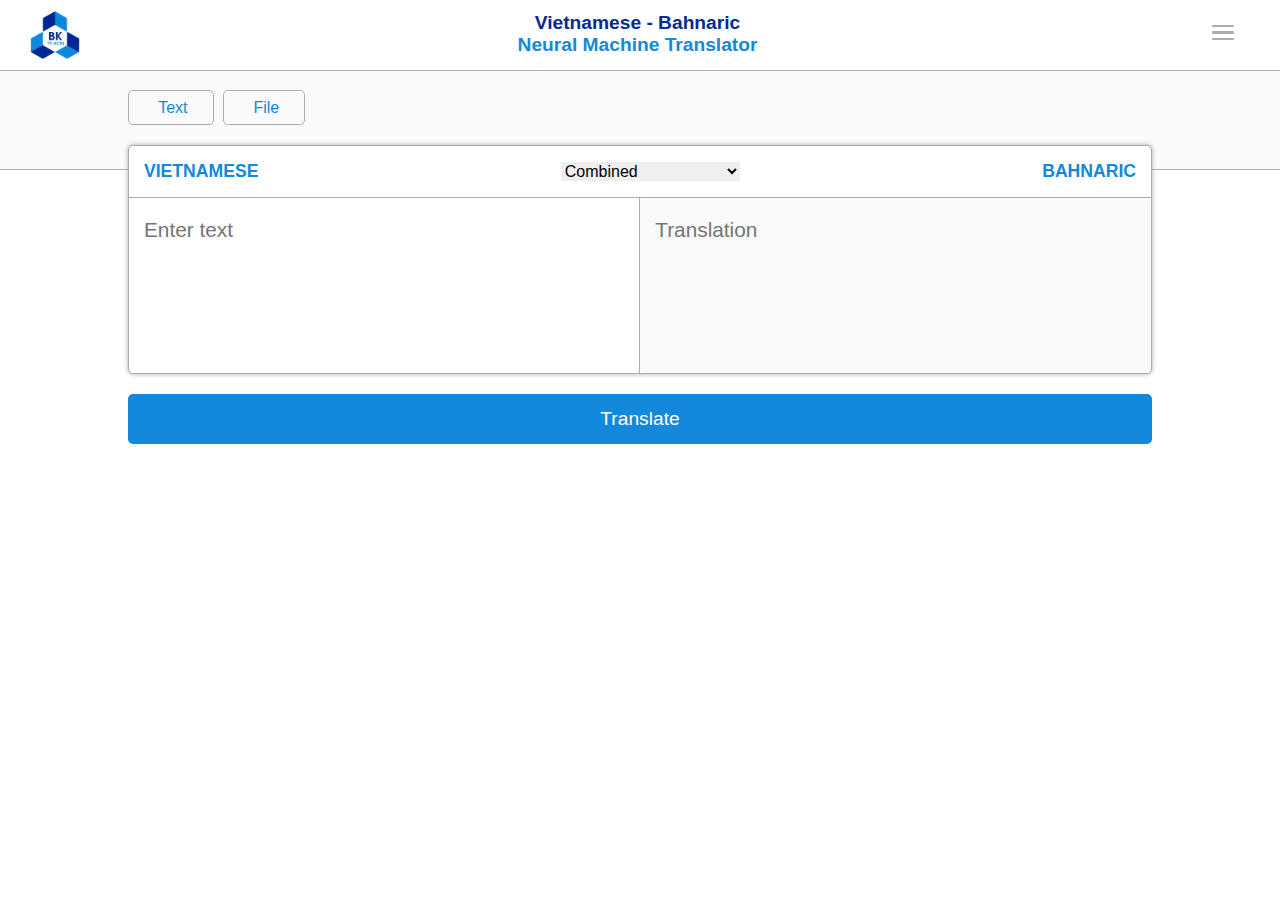
<file: CSE VN - Bahnaric Neural Machine Translator/index.html>
<!DOCTYPE html>
<html lang="en">
<head>
    <meta charset="UTF-8">
    <meta http-equiv="X-UA-Compatible" content="IE=edge">
    <meta name="viewport" content="width=device-width, initial-scale=1.0">
    <meta rel="stylesheet" href="https://cdnjs.cloudflare.com/ajax/libs/font-awesome/6.1.1/css/all.min.css">
    <link rel="stylesheet" href="css/styles.css">
    <title>Vietnamese - Bahnaric Neural Machine Translator</title>
</head>
<body>
    <!-- Header -->
    <header>
        <nav id="header-nav" class="header">
            <a href="#">
                <img id="header-logo" class="float-left" src="images/logo.png">
            </a>
            <div class="title">
                <a href="index.html">
                    <h1>Vietnamese - Bahnaric<br>
                    <span>Neural Machine Translator</span></h1>
                </a>
            </div>
            
            <button id="btn-navbar" class="header-button float-right">
                <div class="icon-bar"></div>
                <div class="icon-bar"></div>
                <div class="icon-bar"></div>
            </button>
        </nav>
    </header>

    <!-- Navigation bar -->
    <div class="navbar">
        <a href="#">
            <img id="navbar-logo" src="images/logo.png">
        </a>
        <hr>
        <ul class="navbar-list">
            <li><a href="#">Home</a></li>
            <li><a href="#">Translator</a></li>
            <li><a href="#">About</a></li>
            <li><a href="#">Contact</a></li>
        </ul>
    </div><!-- end of .navbar -->

    <div class="grey-bar"></div>
    <!-- Main content -->
    <div id="main-content">
        <div class="btn-holder">
            <button class="btn-translation-type">
                <img id="text-icon" class="img-type">
                <span>Text</span>
            </button>
            <button class="btn-translation-type">
                <img id="file-icon" class="img-type">
                <span>File</span>
            </button>
        </div>
        <div class="container">
            <div class="translator">
                <ul class="controls">
                    <li class="row vn">
                        <span>Vietnamese</span>
                    </li>
                    <li class="row">
                        <select>
                            <option value="combined">Combined</option>
                            <option value="loanformer">Loanformer</option>
                            <option value="pho-bert-fused-nmt">PhoBERT-Fused NMT</option>
                            <option value="transformer">Transformer</option>
                            <option value="bartpho">BartPho</option>
                        </select>
                    </li>
                    <li class="row bn">
                        <span>Bahnaric</span>
                    </li>                
                </ul>
                <div class="text-input">
                    <textarea class="vn-text" placeholder="Enter text"></textarea>
                    <textarea class="bn-text" placeholder="Translation" readonly disabled></textarea>
                </div>
            </div><!-- End of .translator -->
            <button id="btn-translate">Translate</button>
        </div><!-- End of .container -->
    </div><!-- End of #main-content -->
    <script src="js/script.js"></script>
</body>
</html>
</file>
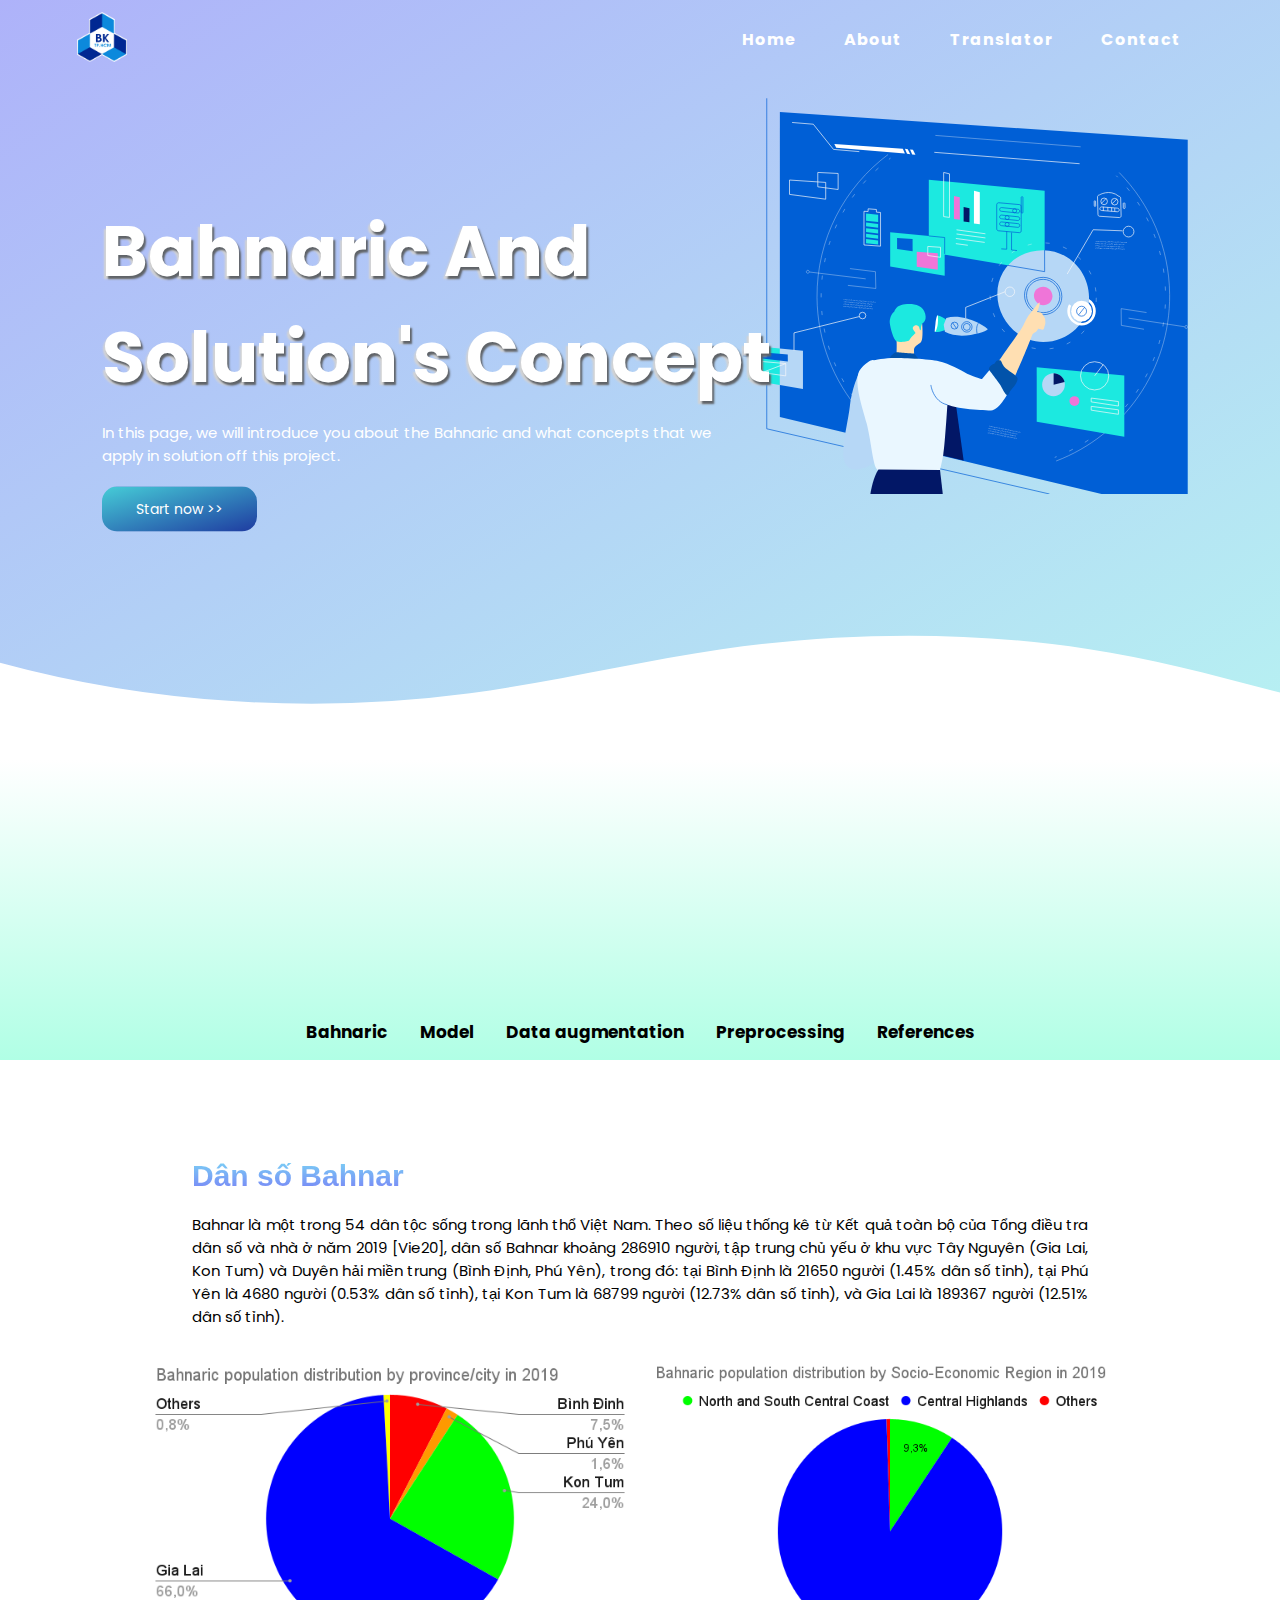
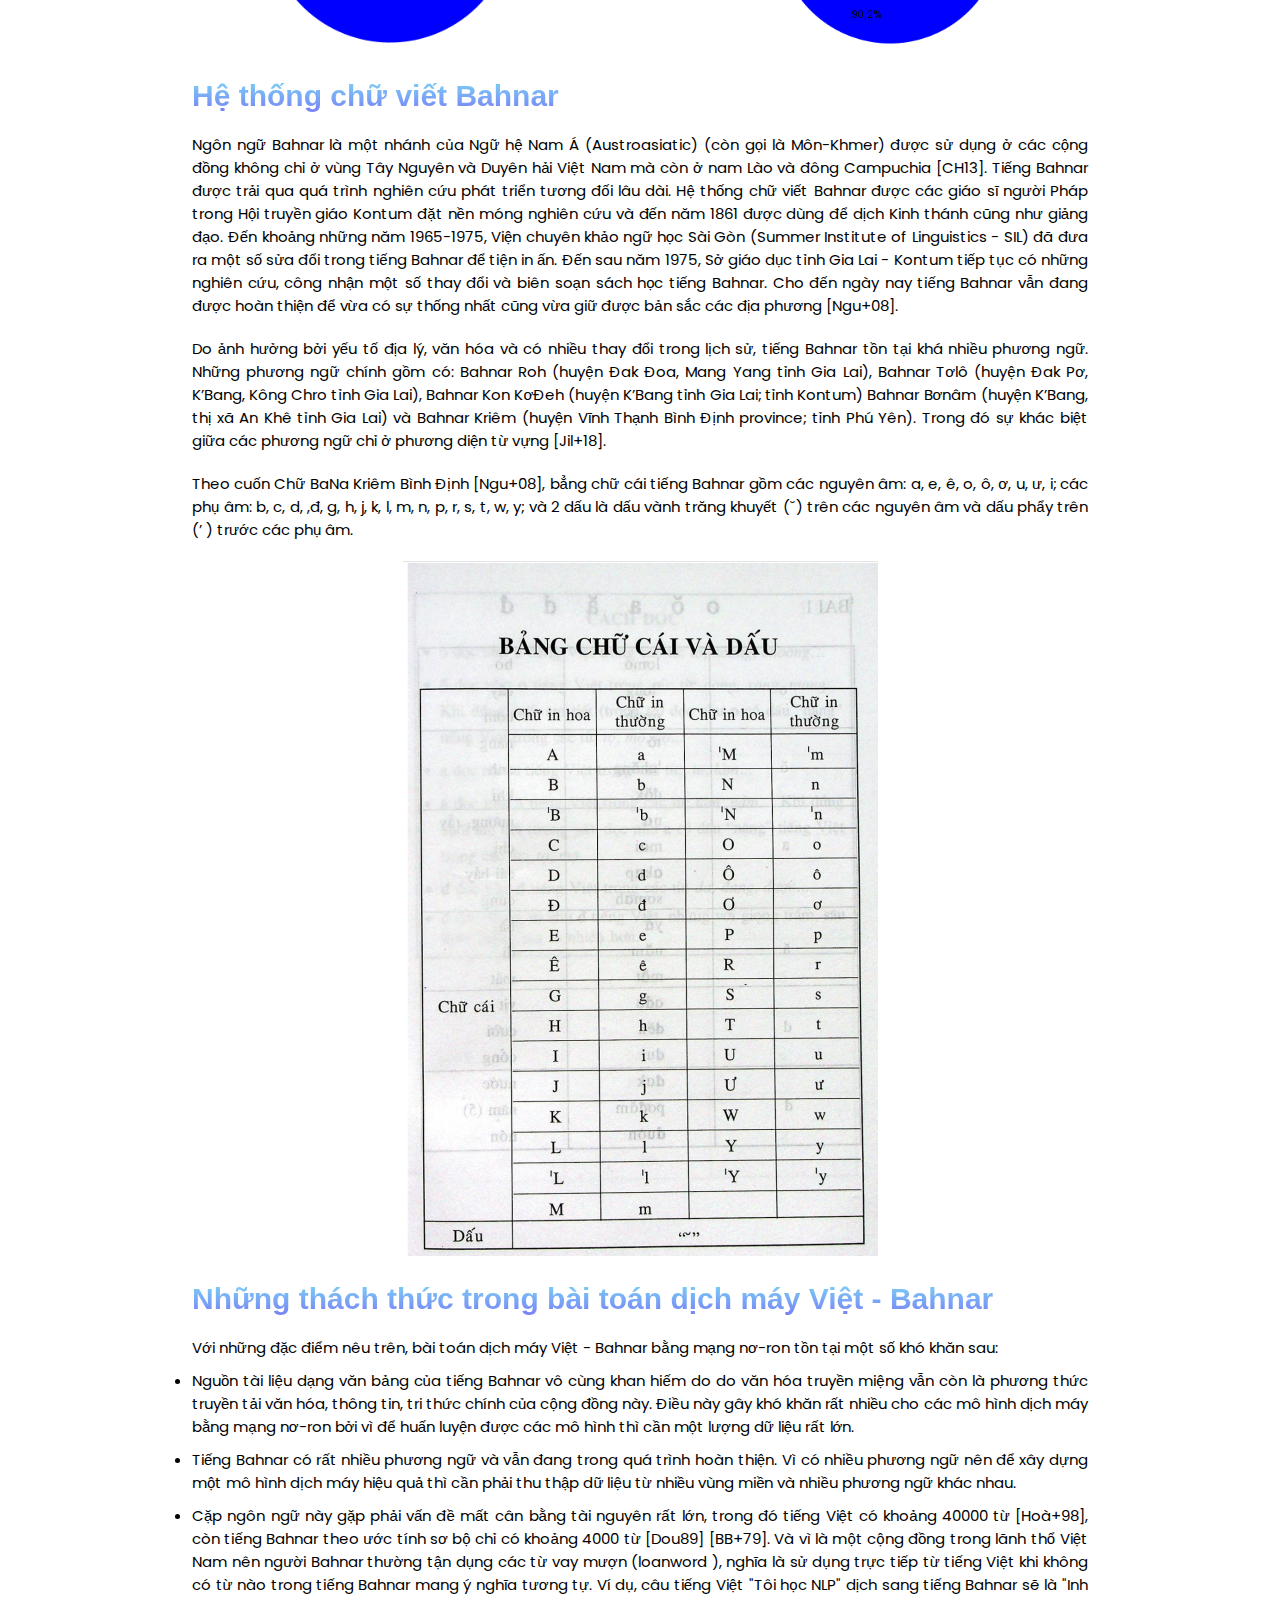
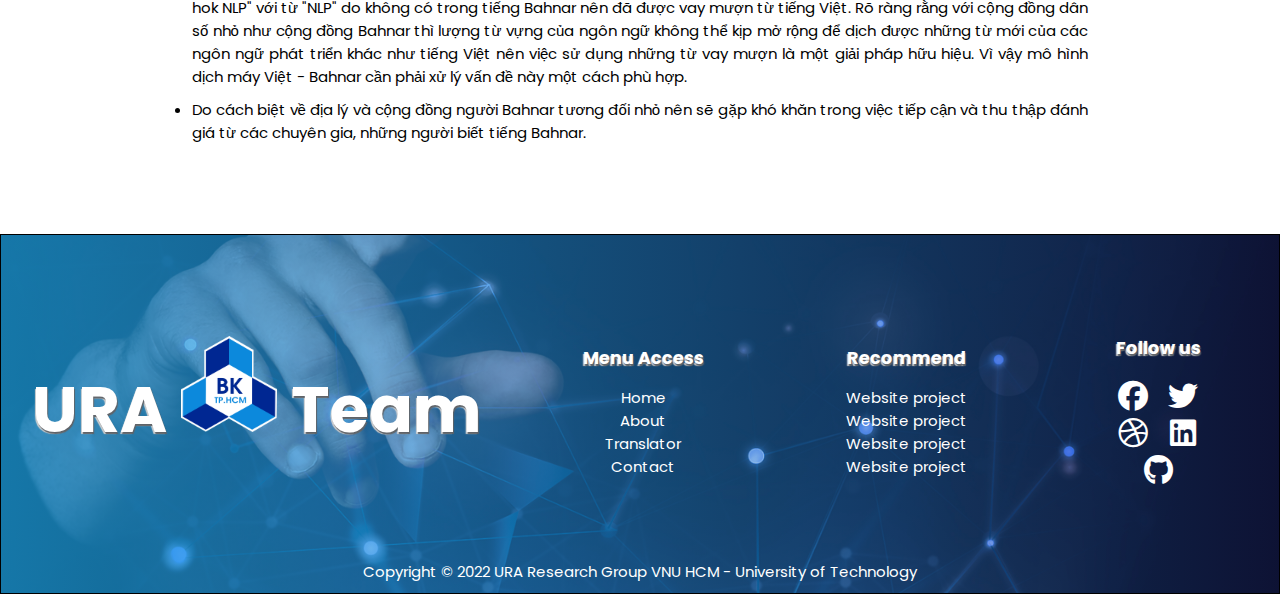
<file: index_about.html>
<!DOCTYPE html>
<html lang="en">
<head>
    <meta charset="UTF-8">
    <meta http-equiv="X-UA-Compatible" content="IE=edge">
    <meta name="viewport" content="width=device-width, initial-scale=1.0">
    <link rel="stylesheet" href="https://cdnjs.cloudflare.com/ajax/libs/font-awesome/6.1.1/css/all.min.css">
    <link rel="stylesheet" href="css/styles.css">
    <title>Vietnamese - Bahnaric Neural Machine Translator</title>
</head>
<body>
    <!-- Header -->
    <section class="header" id="ab">
        <nav id="navbar">
            <a href="index.html"><img src="images/logo.png"></a>
            <div class="nav-links" id="navLinks">
                <i class="fa fa-times" onclick="hidetab()"></i>
                <ul>
                    <li><a href="index.html">Home</a></li>
                    <li><a href="index_about.html">About</a></li>
                    <li><a href="index_translator.html">Translator</a></li>
                    <li><a href="index_contact.html">Contact</a></li>
                </ul>
            </div>
            <i class="fa fa-bars" onclick="showtab()"></i>
        </nav>
        <div class="text-box-about">
            <h1>Bahnaric And <br> Solution's Concept</h1>
            <p>In this page, we will introduce you about the Bahnaric and what concepts that we apply in solution off this project.</p>
            <a href="#tab-bar" class="start-now-btn">Start now >></a>
        </div>
        <div class="img-h-ab"><img src="images/Untitled.svg"></div>
        <div class="custom-shape-divider-bottom-1655632709">
            <svg data-name="Layer 1" xmlns="http://www.w3.org/2000/svg" viewBox="0 0 1200 120" preserveAspectRatio="none">
                <path d="M985.66,92.83C906.67,72,823.78,31,743.84,14.19c-82.26-17.34-168.06-16.33-250.45.39-57.84,11.73-114,31.07-172,41.86A600.21,600.21,0,0,1,0,27.35V120H1200V95.8C1132.19,118.92,1055.71,111.31,985.66,92.83Z" class="shape-fill"></path>
            </svg>
        </div>
    </section>

    <div class="brid-1"></div>
    <!--content-->
    <div id="tab-bar" class="tab-bar">
        <button class = 'tablinks' onclick="openCity(event, 'Bahnaric')">Bahnaric</button>
        <button class = 'tablinks' onclick="openCity(event, 'Model')">Model</button>
        <button class = 'tablinks' onclick="openCity(event, 'Data augmentation')">Data augmentation</button>
        <button class = 'tablinks' onclick="openCity(event, 'Preprocessing')">Preprocessing</button>
        <button class = 'tablinks' onclick="openCity(event, 'References')">References</button>
    </div>

    <div id="Bahnaric" class='tabcontentHome'>
        <div class = "content-area">
            <h1 class = "section-header" >Dân số Bahnar</h1>
            <p class="pp">Bahnar là một trong 54 dân tộc sống trong lãnh thổ Việt Nam. Theo số liệu thống kê từ Kết quả toàn bộ của Tổng điều tra
            dân số và nhà ở năm 2019 [Vie20], dân số Bahnar khoảng 286910 người, tập trung chủ yếu ở khu vực Tây Nguyên (Gia Lai,
            Kon Tum) và Duyên hải miền trung (Bình Định, Phú Yên), trong đó: tại Bình Định là 21650 người (1.45% dân số tỉnh), tại
            Phú Yên là 4680 người (0.53% dân số tỉnh), tại Kon Tum là 68799 người (12.73% dân số tỉnh), và Gia Lai là 189367 người
            (12.51% dân số tỉnh).</p>
            <div class = "row">
                <img src = "images/bahnar1.png" alt = "bahnar1">
                <img src = "images/bahnar2.png" alt = "bahnar2">
            </div>
            <h1 class = "section-header" >Hệ thống chữ viết Bahnar</h1>
            <p class="pp">Ngôn ngữ Bahnar là một nhánh của Ngữ hệ Nam Á (Austroasiatic) (còn gọi là Môn-Khmer) được sử dụng ở các cộng đồng không
            chỉ ở vùng Tây Nguyên và Duyên hải Việt Nam mà còn ở nam Lào và đông Campuchia [CH13]. Tiếng Bahnar được trải qua quá
            trình nghiên cứu phát triển tương đối lâu dài. Hệ thống chữ viết Bahnar được các giáo sĩ người Pháp trong Hội truyền
            giáo Kontum đặt nền móng nghiên cứu và đến năm 1861 được dùng để dịch Kinh thánh cũng như giảng đạo. Đến khoảng những
            năm 1965-1975, Viện chuyên khảo ngữ học Sài Gòn (Summer Institute of Linguistics - SIL) đã đưa ra một số sửa đổi trong
            tiếng Bahnar để tiện in ấn. Đến sau năm 1975, Sở giáo dục tỉnh Gia Lai - Kontum tiếp tục có những nghiên cứu, công nhận
            một số thay đổi và biên soạn sách học tiếng Bahnar. Cho đến ngày nay tiếng Bahnar vẫn đang được hoàn thiện để vừa có sự
            thống nhất cũng vừa giữ được bản sắc các địa phương [Ngu+08].</p>
            <p class="pp">Do ảnh hưởng bởi yếu tố địa lý, văn hóa và có nhiều thay đổi trong lịch sử, tiếng Bahnar tồn tại khá nhiều phương ngữ.
            Những phương ngữ chính gồm có: Bahnar Roh (huyện Đak Đoa, Mang Yang tỉnh Gia Lai), Bahnar Tơlô (huyện Đak Pơ, K’Bang,
            Kông Chro tỉnh Gia Lai), Bahnar Kon KơĐeh (huyện K’Bang tỉnh Gia Lai; tỉnh Kontum) Bahnar Bơnâm (huyện K’Bang, thị xã An
            Khê tỉnh Gia Lai) và Bahnar Kriêm (huyện Vĩnh Thạnh Bình Định province; tỉnh Phú Yên). Trong đó sự khác biệt giữa các
            phương ngữ chỉ ở phương diện từ vựng [Jil+18].</p>
            <p class="pp">Theo cuốn Chữ BaNa Kriêm Bình Định [Ngu+08], bẳng chữ cái tiếng Bahnar gồm các nguyên âm: a, e, ê, o, ô, ơ, u, ư, i; các
            phụ âm: b, c, d, ,đ, g, h, j, k, l, m, n, p, r, s, t, w, y; và 2 dấu là dấu vành trăng khuyết (˘) trên các nguyên âm và
            dấu phẩy trên (’ ) trước các phụ âm.</p>
            <div id="alp"><img src = "images/HeThongChuVietBahnar.png" alt = "HeThongChuVietBahnar"></div>
            <h1 class = "section-header">Những thách thức trong bài toán dịch máy Việt - Bahnar</h1>
            <p class="pp">Với những đặc điểm nêu trên, bài toán dịch máy Việt - Bahnar bằng mạng nơ-ron tồn tại một số khó khăn sau:</p>
            <ul class="about_li">
                <li>Nguồn tài liệu dạng văn bảng của tiếng Bahnar vô cùng khan hiếm do do văn hóa truyền miệng vẫn còn là phương thức truyền
                tải văn hóa, thông tin, tri thức chính của cộng đồng này. Điều này gây khó khăn rất nhiều cho các mô hình dịch máy bằng
                mạng nơ-ron bởi vì để huấn luyện được các mô hình thì cần một lượng dữ liệu rất lớn.</li>
                <li>Tiếng Bahnar có rất nhiều phương ngữ và vẫn đang trong quá trình hoàn thiện. Vì có nhiều phương ngữ nên để xây dựng một
                mô hình dịch máy hiệu quả thì cần phải thu thập dữ liệu từ nhiều vùng miền và nhiều phương ngữ khác nhau.</li>
                <li>Cặp ngôn ngữ này gặp phải vấn đề mất cân bằng tài nguyên rất lớn, trong đó tiếng Việt có khoảng 40000 từ [Hoà+98], còn
                tiếng Bahnar theo ước tính sơ bộ chỉ có khoảng 4000 từ [Dou89] [BB+79]. Và vì là một cộng đồng trong lãnh thổ Việt Nam
                nên người Bahnar thường tận dụng các từ vay mượn (loanword ), nghĩa là sử dụng trực tiếp từ tiếng Việt khi không có từ
                nào trong tiếng Bahnar mang ý nghĩa tương tự. Ví dụ, câu tiếng Việt "Tôi học NLP" dịch sang tiếng Bahnar sẽ là "Inh hok
                NLP" với từ "NLP" do không có trong tiếng Bahnar nên đã được vay mượn từ tiếng Việt. Rõ ràng rằng với cộng đồng dân số
                nhỏ như cộng đồng Bahnar thì lượng từ vựng của ngôn ngữ không thể kịp mở rộng để dịch được những từ mới của các ngôn ngữ
                phát triển khác như tiếng Việt nên việc sử dụng những từ vay mượn là một giải pháp hữu hiệu. Vì vậy mô hình dịch máy
                Việt - Bahnar cần phải xử lý vấn đề này một cách phù hợp.</li>
                <li>Do cách biệt về địa lý và cộng đồng người Bahnar tương đối nhỏ nên sẽ gặp khó khăn trong việc tiếp cận và thu thập đánh
                giá từ các chuyên gia, những người biết tiếng Bahnar.</li>
            </ul>
        </div>
    </div>
    <div id = "Model" class = 'tabcontent'>
        <div class="content-area">
            <h1 class = "section-header" > Transformer</h1>
            <p class="pp">Năm 2017, Vaswani và cộng sự đề xuất mô hình Transformer [Vas+17] giải quyết các nhược được nhiều nhược điểm của mô hình
            RNN. Mô hình Transformer cũng tuân theo kiến trúc seq2seq nhưng với encoder và decoder được xây dựng từ các khối scaled
            dot-product attention và feed forward.</p>
            <div id="trnfm"><img src = "images/transformer.png" alt = "transformer"></div>
            <p class="pp">Encoder gồm N = 6 lớp giống nhau (encoder layer ) xếp chồng lên nhau. Mỗi lớp được cấu tạo từ 2 lớp con (sub-layer ):
            multi-head self-attention với chức năng nhúng ngữ nghĩa các từ xung quanh vào các vector biểu diễn từ và fully connected
            feedforward network với chức năng tính toán, rút trích thông tin. Đầu ra của mỗi lớp con này được áp dụng lớp residual
            connection [He+16] và layer normalization [BKH16]: LayerNorm(x + Sublayer(x)) với mục đích hạn chế vanishing gradient,
            giảm training error và giảm thời gian huấn luyện. Để áp dụng residual connection, các lớp con của mô hình đều có đầu ra
            cùng kích thước d model = 512.</p>
            <p class="pp">Decoder gồm N = 6 lớp giống nhau (decoder layer ) xếp chồng lên nhau. Bên cạnh 2 lớp con như encoder, decoder còn có
            thêm lớp con thứ 3 thực hiện attention với đầu ra của từng từ sau khi qua encoder. Lớp con này đóng vai trò lấy context
            vector giúp mô hình tập trung vào một số từ trong chuỗi nguồn khi sinh (dịch) một từ sang chuỗi đích. Ngoài ra, Vaswani
            và cộng sự còn thêm một lớp mask để giống như lúc dự đoán (predict), khi huấn luyện mô hình tránh lấy thông tin ngữ cảnh
            của các từ tương lai.</p>
            <br>
            <h1 class = "section-header"> BERT </h1>
            <p class="pp">Năm 2018, Devlin và cộng sự đề xuất mô hình Pre-training of Deep Bidirectional Trans- formers for Language Understanding
            (BERT) [Dev+18]. BERT được huấn luyện trên lượng dữ liệu lớn và có thể xem là một pre-trained model thường được
            fine-tune cùng với một số lớp nơ-ron đơn giản để tạo nên những mô hình state-of-the-art giải quyết nhiều bài toán khác
            nhau trong lĩnh vực xử lý ngôn ngữ tự nhiên như question answering [DS13], language inference [Mac09],... </p>
            <p class="pp">BERT dùng chung một kiến trúc với khối encoder của Transformer, và được huấn luyện trên hai mục tiêu: masked language
            modeling (MLM) và next sentence prediction (NSP). Với mục tiêu NSP, mô hình nhận đầu vào các cặp chuỗi ngăn cách nhau
            bởi token [SEP] và được huấn luyện để dự đoán đó có phải là hai chuỗi liên tiếp hay không. Với mục tiêu MLM: 15% token
            trong chuỗi đầu vào sẽ được mask (với 80% trong số đó thực sự bị thay thế bởi token [MASK], 10% số token được thay thế
            ngẫu nhiên bởi một token khác và 10% còn lại được giữ không đổi), sau đó BERT được huấn luyện để dự đoán nhưng token bị
            mask dựa vào ngữ cảnh (context) của những token xung quanh. Vì vậy đầu ra của BERT có để được dùng như một lớp embedding
            đã được nhúng vào thông tin ngữ cảnh từ cả hai hướng nhờ vào cơ chế self-attention trong mỗi lớp Transformer encoder.</p>
            <div id="bert"><img src = "images/Bert1.png" alt = "Bert1"></div>
            <p class="pp">Năm 2019, Liu và cộng sự đưa ra mô hình RoBERTa (Robustly Optimized BERT Pretraining Approach) [Liu+19] áp dụng cùng kiến trúc với BERT với một số thay đổi trong chiến lược huấn luyện: (i) thời gian huấn luyện lâu hơn với nhiều dữ liệu liệu và batch lớn hơn; (ii) bỏ mục tiêu NSP; (iii) huấn luyện với chuỗi dài hơn; và (iv) áp dụng dynamic masking pattern. RoBERTa cũng đạt được nhiều thành tựu trên GLUE, RACE và SQuAD. Nhìn chung RoBERTa vẫn tuân theo kiến trúc encoder của Transformer và có thể sử dụng với các mục đích tương tự BERT. Năm 2020, Dat Quoc Nguyen và cộng sự đưa ra PhoBERT [NN20], một phiên bản khác của RoBERTa được huấn luyện trên dữ liệu tiếng Việt và đạt được những kết quả state-of-the-art trên một số bài toán NLP như part-of-speech tagging, dependency parsing, named-entity recognition và natural language inference cho tiếng Việt. </p>
            <h1 class = "section-header"> Bart </h1>
            <p class="pp"> Năm 2019, Lewis và cộng sự đề xuất BART [Lew+19], một mô hình pretrained sequence-to- sequence sử dụng kiến trúc Transformer. Đầu vào của BART được huấn luyện bằng cách áp dụng rất nhiều loại nhiễu (noise) như: token masking (thay thế ngẫu nhiên các token bằng token [MASK]), token deletion (ngẫu nhiên xóa một số token), text infilling (chọn một số đoạn (span) kể đoạn có chiều dài bằng 0 và thay thế cả đoạn bằng token [MASK]), sentence permutation (hoán đổi vị trí các câu), và document rotation (chọn ngẫu nhiên một token và xoay văn bản sao cho token này đứng ở đầu). Sau đó BART được huấn luyện để sinh ra chuỗi ban đầu. </p>
            <div id="bart"><img src = "images/Bart.png" alt = "Bart.png"></div>
            <p class="pp">Vì có cả encoder và decoder, ngoài việc có thể áp dụng cho các bài toán hiểu ngôn ngữ (language comprehension task ) như
            BERT, BART còn có thể được fine-tune cho bài toán sinh chuỗi (language generation) kể cả dịch máy. Đối với bài toán dịch
            máy, lớp embedding của encoder của BART được thay thế bằng một khối encoder mới còn cả mô hình BART được xem như một
            khối decoder. Khối encoder mới này được huấn luyện để có thể biểu diễn ngôn ngữ nguồn dưới dạng mà BART có thể dùng để
            sinh ra chuỗi trong ngôn ngữ đích - ngôn ngữ mà BART được huấn luyện trước đó.</p>
            <p class="pp">Năm 2020, một phiên bản đa ngôn ngữ của BART là mBART [Liu+20] được huấn luyện trên 25 ngôn ngữ. Năm 2021, Nguyen Luong
            Tran và cộng sự đã huấn luyện biến thể của BART trên dữ liệu tiếng Việt và đặt tên BARTpho [TLN21]. BARTpho đã cho kết
            quả tốt hơn so với mBART trên thang đánh giá ROUGE [Lin04] trong bài toán tóm tắt văn bản tiếng Việt.</p>
            <h1 class = "section-header" >BERT-fused NMT</h1>
            <p class="pp">Năm 2020, Zhu và cộng sự sử dụng BERT [Dev+18] để trích xuất thông tin chuỗi đầu vào, thông tin này sau đó được kết nối
            (fused ) với mỗi lớp encoder và decoder của mô hình Transformer [Vas+17] bằng cơ chế attention. Khi đó so với kiến trúc
            mô hình Transformer gốc, mô hình dịch máy này, với tên gọi BERT-fused NMT [Zhu+20], có thêm 2 module BERT-encoder
            attetion và BERT-decoder attention với BERT-encoder attention và BERT-decoder attention chính là scaled dot-product
            attention [Vas+17] với key, value xuất phát từ đầu ra của BERT, còn query thì từ đầu ra của lớp encoder hay decoder
            trước đó.</p>
            <div id="nmt"><img src = "images/Bart-fused NMT.png" alt = "Bart-fused NMT"></div>
            <p class="pp">Bằng cách dùng kết quả trung bình cộng của BERT-encoder attetion và self-attention trong encoder hay trung bình cộng của
            BERT-decoder attention và encoder-decoder attention trong decoder để đưa vào module kế tiếp, mô hình dịch máy có thêm
            được thông tin trích xuất từ mô hình BERT huấn luyện sẵn ở mỗi lớp encoder, decoder. </p>
            <h1 class = "section-header" >Loanformer</h1>
            <p class="pp">Mô hình Loanformer - Loanwords Processing Transformer mà nhóm tác giả đề xuất cho bài toán dịch máy Việt - Bahnar trong
            tạp chí TALLIP (ACM Transactions on Asian and Low-Resource Language Information Processing): Special Issue on New Trends
            in Machine Translation and Technology for Low-Resource Language (manuscript), được xây dựng dựa trên mô hình BERT-fused
            NMT [Zhu+20] kết hợp với mô hình Pointer Generator Network [SLM17], trong đó BERT hỗ trợ mô hình trích xuất đặc trưng,
            thông tin ngữ nghĩa chuỗi nguồn trước khi được dịch bởi kiến trúc seq2seq; còn Pointer Generator Network giúp copy các
            từ vay mượn từ chuỗi nguồn sang chuỗi đích nhờ vào các trọng số được huấn luyện.</p>
            <div id="lnfm"><img src = "images/Loanformer.png" alt = "Loanformer"></div>
            <p class="pp">BERT-fused NMT đóng vai trò là xương sống của mô hình NMT với encoder và decoder hoàn toàn giống với cài đặt của Zhu và
            cộng sự [Zhu+20]. Tuy nhiên, BERT được thay thế bằng PhoBERT để để có thể trích xuất đặc trưng cho câu tiếng Việt tốt
            hơn. Mặc dù chiến lược huấn luyện PhoBERT dựa trên RoBERTa thay vì BERT, nhưng vì sử dụng chung kiến trúc encoder của
            Transformer và được huấn luyện với mục tiêu MLM cho tác vụ hiểu ngôn ngữ, PhoBERT có thể trích xuất đặc trưng, thông tin
            ngữ cảnh cho câu tiếng Việt để đưa vào các lớp encoder, decoder tương tự như cách mà BERT làm. Ngoài PhoBERT, tác giả
            còn làm thí nghiệm với BARTpho và encoder của BARTpho với mục đích tương tự.</p>
            <p class="pp">Pointer Generator Network gồm 3 sub-module là Encoder-Decoder Attention with non- special token mask, GenProb và
            CombineDistribution. Khối Encoder-Decoder attention with non-special token mask áp dụng attention cho đầu ra của encoder
            và đầu ra của decoder để tính context matrix và attention distribution matrix dùng cho mục đích sao chép từ trong chuỗi
            nguồn sang chuỗi đích như trong mô hình Pointer Generator Network của See và cộng sự [SLM17] nhưng với one-head scaled
            dot-product attention [Vas+17] thay vì additive attention [BCB14]. Bằng cách này mô hình có khả năng giải quyết vấn đề
            từ không có trong từ điển (out-of-vocab - OOV ) và sử dụng từ vay mượn trong quá trình dịch. Ngoài ra, khác với bài toán
            tóm tắt văn bản mà See và cộng sự hay Deaton và cộng sự [Dea+19] giải quyết, việc chọn 1 từ bất kỳ trong chuỗi đầu vào
            làm kết quả đầu ra rất bình thường như cách con người vẫn làm vì đầu vào và đầu ra cùng chung một ngôn ngữ, bài toán
            dịch máy có ngôn ngữ nguồn và ngôn ngữ đích khác nhau nên việc chọn một từ đầu vào làm đầu ra chỉ nên được thực hiện cho
            những từ OOV và các từ vay mượn như số, tên riêng và các ký tự đặc biệt như: dấu câu, biểu thức toán học, đơn vị đo
            lường (gọi chung là special token). Vì vậy khối encoder-decoder attention này cần có 1 non-special token mask để đánh
            dấu các non-special token, các token được mask sẽ có xác suất bằng 0 trong attention distribution tương ứng với việc
            không có khả năng được sao chép. Hai sub-module còn lại là GenProbs và CombineDistribution lần lượt thực hiện chức năng
            xác định generation probability và kết hợp attention distribution và vocab distribution thành final distribution.</p>
        </div>
    </div>
    <div id = "Data augmentation" class = 'tabcontent'>
        <div class = "content-area">
        <h1 class = "section-header" >Phương pháp sử dụng từ đồng nghĩa</h1>
        <p class="pp">Phương pháp này còn được gọi là phương pháp thay thế từ (word replacement), hoạt động bằng cách giữ nguyên chuỗi đích
        (target sequence) và thay thế các từ trong chuỗi nguồn (source sequence) hoặc giữ nguyên chuỗi nguồn và thay thế từ
        trong chuỗi đích bằng các từ đồng nghĩa với nó để tạo ra nhiều cặp song ngữ mới. Đối với bài toán Việt - Bahnar hiện
        tại, do nguồn tài liệu về từ vựng, đặc biệt là từ đồng nghĩa trong tiếng Bahnar vô cùng khan hiếm nên tác giả chỉ tập
        trung theo hướng tiếp cận thứ nhất là sử dụng các từ đồng nghĩa trong tiếng Việt.</p>
        <div id="synonym"><img src = "images/PPTuDongNghia.png" alt = "Phuong phap tu dong nghia" class = "center"></div>
        <h1 class = "section-header">Phương pháp dịch ngược</h1>
        <p class="pp">Phương pháp dịch ngược (back translation [Edu+18]) giúp tổng hợp tập dữ liệu song ngữ từ nguồn dữ liệu đơn ngữ. Với tập
        dữ liệu song ngữ đang có, mô hình được huấn luyện để dịch từ ngôn ngữ đích sang ngôn ngữ nguồn (gọi là mô hình
        Model-T-S). Sau đó, sử dụng mô hình Model-T-S cho tập dữ liệu đơn trong ngôn ngữ đích để tổng hợp dữ liệu trong ngôn ngữ
        nguồn tương ứng. Cuối cùng, tập dữ liệu song ngữ tổng hợp được cùng với tập dữ liệu song ngữ ban đầu được dùng để huấn
        luyện mô hình Model-S-T dịch từ ngôn ngữ nguồn sang ngôn ngữ đích.</p>
        <h1 class = "section-header">Phương pháp copied corpus</h1>
        <p class="pp">Phương pháp copied corpus [CMH17] tạo ra tập dữ liệu song ngữ từ tập dữ liệu đơn ngữ bằng cách copy hoàn toàn tập dữ
        liệu trong ngôn ngữ đích làm ngôn ngữ nguồn, khi đó mỗi câu trong ngôn ngữ nguồn hoàn toàn giống với câu trong ngôn ngữ
        đích. Tập dữ liệu song ngữ này được gọi là copied corpus. Sau đó copied corpus được trộn với tập dữ liệu song ngữ thông
        thường để huấn luyện mô hình.</p>
    </div>
    </div>
    <div id = "Preprocessing" class = 'tabcontent'>
        <div class = "content-area">
        <h1 class= "section-header">Thu thập dữ liệu</h1>
        <p class="pp">Do người Bahnar sống tập trung chủ yếu ở khu vực Tây Nguyên (Gia Lai, Kontum) và Duyên hải miền trung (Bình Định, Phú
        Yên) [Vie20] nên dữ liệu cần thu thập chủ yếu có nguồn gốc tập trung trong phạm vi các tỉnh này. Các đối tượng cần thu
        thập gồm:</p>
        <ul class="about_li">
            <li>Dữ liệu dạng pdf hoặc hình ảnh từ các tài liệu nghiên cứu, giảng dạy tiếng Bahnar; các tác phẩm văn học, sách, báo, tạp
            chí song ngữ Việt - Bahnar,...</li>
            <li>Dữ liệu dạng text từ nội dung các bản tin của đài phát thanh, chương trình truyền hình tại các địa phương.</li>
        </ul>
        <p class="pp">Trong đó, yêu cầu quan trọng là dữ liệu cần tồn tại ở dạng các câu hoặc đoạn văn bản song ngữ để dùng trong việc huấn
        luyện mô hình học sâu. Các dữ liệu dạng khác như: đơn ngữ, dữ liệu dạng từ điển, dạng ngữ vựng đối chiếu... được dùng để
        hỗ trợ trong các phương pháp làm giàu dữ liệu, đánh giá kết quả,...</p>
        <p class="pp">Đối với các dữ liệu dạng pdf hoặc hình ảnh, phương pháp nhận diện ký tự quang học (Optical Character Recognition - OCR)
        [PPP12] được sử dụng với hỗ trợ từ các thư viện Pytesserect, OpenCV để trích xuất nội dung văn bản vào định dạng file
        .txt. Mặc dù hiện nay Pytesserect chưa hỗ trợ cho tiếng Bahnar nhưng do sự tương đồng trong bảng chữ cái giữa tiếng Việt
        và tiếng Bahnar nên định dạng tiếng Việt được lựa chọn để trích xuất cho cả văn bản tiếng Việt và tiếng Bahnar. Riêng
        phần tiếng Bahnar sau đó sẽ được áp dụng một số heuristic để cho kết quả chính xác:</p>
        <ul class="about_li">
            <li>Thay thế các dấu "sắc", "huyền", "hỏi", "ngã" thành dấu "vành trăng khuyết" vì trong tiếng Bahnar chỉ có dấu vành trăng
            khuyết được đặt trên các nguyên âm nên khả năng cao bộ OCR của Pyteserect cho tiếng Việt nhận diện nhầm thành một các
            dấu trên. Ngoài ra dấu "nặng" cũng được loại bỏ vì tiếng Bahnar không có dấu này.</li>
            <li>Chỉnh sửa các ký tự thường bị nhận diện sai</li>
        </ul>
        <div id="collect"><img src = "images/ThuThapDuLieu.png" alt = "ThuThapDuLieu"></div>
        <h1 class="section-header">Tiền xử lý dữ liệu</h1>
        <p class="pp">Tiền xử lý dữ liệu là tác vụ đầu tiên và không thể thiếu trong các bài toán xử lý ngôn ngữ tự nhiên vì văn bản là
            loại
            dữ liệu không có cấu trúc và thường chứa nhiều nhiễu (noise) gây khó khăn cho quá trình huấn luyện.</p>
        <div id="process"><img src="images/TienXuLyDuLieu.png" alt="TienXuLyDuLieu"></div>
        <ul class="about_li">
            <li>Làm sạch dữ liệu (cleaning): là bước loại bỏ nhiễu trong dữ liệu như các thẻ html, xml, đường link,...</li>
            <li>Tách từ (tokenization hay word segmentation): là quá trình chuyển văn bản thành một chuỗi các token với mỗi token là một
            chuỗi ký tự mang ý nghĩa cụ thể, biểu thị cho một đơn vị ngữ nghĩa. Một cách gần đúng, có thể xem token là một từ trong
            văn bản.</li>
            <li>Nhận diện thực thể (named entity recognition - NER): là bước nhận diện từ hoặc cụm từ trong câu có phải là các thực thể
            như: người (person), tổ chức (organization), vị trí (location),... hay không. Trong dự án này, bộ NER được dùng để hỗ
            trợ quá trình xử lý hiện tượng vay mượn từ trong cặp ngôn ngữ Việt - Bahnar.</li>
            <li>Chuẩn hóa từ (normalization): là bước đưa các biểu diễn khác nhau của cùng một từ về một dạng biểu diễn. Một số phương
            pháp chuẩn hóa gồm có: biến đổi từ về dạng gốc (stemming); từ vựng hóa (lemmatization); chuyển từ về dạng viết thường
            (lowercase conversion); chuyển dữ liệu dạng ngày, số, ký hiệu về dạng chữ,... Tuy nhiên, hiện tại chỉ có NFC
            normalization được dùng để chuẩn hóa chuỗi Unicode.</li>
            <li>Vector hóa từ (vectorization): là bước mã hóa từng từ trong dữ liệu thành một vector trong không gian nhiều chiều để có
            thể xử lý được bỏi các mạng nơ-ron.</li>
        </ul>
    </div>
    </div>
    <div id = "References" class = 'tabcontent'>
        <div class="content-area">
        <h1 class = "section-header">Tham khảo</h1>
        <ul class="about_li">
            <li>[Vie20] General Statistics Office of Vietnam. Completed Results of the 2019 Viet Nam Population and Housing Census.
            2020.</li>
            <li>[CH13] Nathaniel CHEESEMAN and Jennifer HERINGTON. “Bahnaric linguistic bibliography with selected”. in(2013).</li>
            <li>[Ngu+08] Loi Van Nguyen andothers. Chữ Bana Kriêm Bình Định. Ban dân tộc tỉnh Bình Định, 2008.</li>
            <li>[Jil+18] Y Jil andothers. Sổ tay phương ngữ tiếng Bahnar. Sở Giáo dục và Đào tạo tỉnh Gia Lai, 2018.</li>
            <li>[Hoà+98] Phê Hoàng andothers. “Vietnamese dictionary”. inScientific & Technical Publishing: (1998).</li>
            <li>[Dou89] Pierre X Dourisboure. Dictionnaire bahnar-français. Société des missions étrangères, 1889.</li>
            <li>[BB+79] John Banker, Elizabeth Banker andothers. Bahnar dictionary: Plei BongMang Yang dialect. Summer Institute of
            Linguistics, Academic Publications, 1979.</li>
            <li>[Vas+17] Ashish Vaswani andothers. “Attention is all you need”. inAdvances in neural information processing systems:
            2017, pages 5998 - 6008.</li>
            <li>[He+16] Kaiming He andothers. “Deep residual learning for image recognition”. inProceedings of the IEEE conference on
            computer vision and pattern recognition: 2016, pages 770 - 778.</li>
            <li>[BKH16] Jimmy Lei Ba, Jamie Ryan Kiros and Geoffrey E Hinton. “Layer normalization”. inarXiv preprint arXiv:1607.06450 :
            (2016).</li>
            <li>[Dev+18] Jacob Devlin andothers. “Bert: Pre-training of deep bidirectional transformers for language understanding”.
            inarXiv preprint arXiv:1810.04805 : (2018).</li>
            <li>[DS13] Sanjay K Dwivedi and Vaishali Singh. “Research and reviews in question answering system”. inProcedia Technology:
            10 (2013), pages 417 - 424.</li>
            <li>[Mac09] Bill MacCartney. Natural language inference. Stanford University, 2009.</li>
            <li>[Liu+19] Yinhan Liu andothers. “Roberta: A robustly optimized bert pretraining approach”. inarXiv preprint
            arXiv:1907.11692 : (2019).</li>
            <li>[NN20] Dat Quoc Nguyen and Anh Tuan Nguyen. “PhoBERT: Pre-trained language models for Vietnamese”. inarXiv preprint
            arXiv:2003.00744 : (2020).</li>
            <li>[Lew+19] Mike Lewis andothers. “Bart: Denoising sequence-to-sequence pre-training for natural language generation,
            translation, and comprehension”. inarXiv preprint arXiv:1910.13461 : (2019).</li>
            <li>[Liu+20] Yinhan Liu andothers. “Multilingual denoising pre-training for neural machine translation”. inTransactions of
            the Association for Computational Linguistics: 8 (2020), pages 726 - 742.</li>
            <li>[TLN21] Nguyen Luong Tran, Duong Minh Le and Dat Quoc Nguyen. “BARTpho: Pre-trained Sequence-to-Sequence Models for
            Vietnamese”. inarXiv preprint: arXiv:2109.09701 (2021).</li>
            <li>[Lin04] Chin-Yew Lin. “Rouge: A package for automatic evaluation of summaries”. inText summarization branches out: 2004,
            pages 74 - 81.</li>
            <li>[Zhu+20] Jinhua Zhu andothers. “Incorporating bert into neural machine translation”. inarXiv preprint arXiv:2002.06823 :
            (2020).</li>
            <li>[SLM17] Abigail See, Peter J Liu and Christopher D Manning. “Get to the point: Summarization with pointer-generator
            networks”. inarXiv preprint arXiv:1704.04368 : (2017).</li>
            <li>[BCB14] Dzmitry Bahdanau, Kyunghyun Cho and Yoshua Bengio. “Neural machine translation by jointly learning to align and
            translate”. inarXiv preprint arXiv:1409.0473 : (2014).</li>
            <li>[Dea+19] Jon Deaton andothers. “Transformers and pointer-generator networks for abstractive summarization”. in(2019).</li>
            <li>[Edu+18] Sergey Edunov andothers. “Understanding back-translation at scale”. inarXiv preprint arXiv:1808.09381 : (2018).</li>
            <li>[CMH17] Anna Currey, Antonio Valerio Miceli-Barone and Kenneth Heafield. “Copied monolingual data improves low-resource
            neural machine translation”. inProceedings of the Second Conference on Machine Translation: 2017, pages 148 - 156.</li>
            <li>[PPP12] Chirag Patel, Atul Patel and Dharmendra Patel. “Optical character recognition by open source OCR tool tesseract:
            A case study”. inInternational Journal of Computer Applications: 55.10 (2012), pages 50 - 56.</li>
        </ul>
        </div>
    </div>
    
    <!--System-->
    <section>
        
    </section>


    <footer style="background-image: linear-gradient(to right, rgba(28, 167, 236, 0.7), rgba(31,47,152, 0.3)), url(images/magicc.jpg);">
        <div class="overview">
            <div class="team">
                <a href="index.html"><span>URA <img src="images/logo.png"> Team</span></a>
            </div>
            <div class="link-content">
                <div class="links ft-box">
                    <h3>Menu Access</h3>
                    <ul>
                        <li><a href="index.html">Home</a></li>
                        <li><a href="index_about.html">About</a></li>
                        <li><a href="index_translator.html">Translator</a></li>
                        <li><a href="index_contact.html">Contact</a></li>
                    </ul>
                </div>
                <div class="recommend ft-box">
                    <h3>Recommend</h3>
                    <ul>
                        <li><a href="">Website project</a></li>
                        <li><a href="">Website project</a></li>
                        <li><a href="">Website project</a></li>
                        <li><a href="">Website project</a></li>
                    </ul>
                </div>
                <div class="follow ft-box">
                    <h3>Follow us</h3>
                    <ul>
                        <a class="btn-facebook" href="#"><i class="fa-brands fa-facebook fa-2x"></i></a>
                        <a class="btn-twitter" href="#"><i class="fa-brands fa-twitter fa-2x"></i></a>
                        <a class="btn-dribbble" href="#"><i class="fa-brands fa-dribbble fa-2x"></i></a>    
                        <a class="btn-linkedin" href="#"><i class="fa-brands fa-linkedin fa-2x"></i></a>
                        <a class="btn-github" href="#"><i class="fa-brands fa-github fa-2x"></i></a>
                    </ul>
                </div>
            </div>
        </div>
        <!-- <div class="team">
            <span>URA <img src="images/logo.png"> Team</span>
        </div> -->
        <div class="copyright">
            Copyright &copy; 2022 URA Research Group <br> VNU HCM - University of Technology
        </div>
    </footer>
    <script src="js/script_about.js"></script>
</body>
</html>
</file>
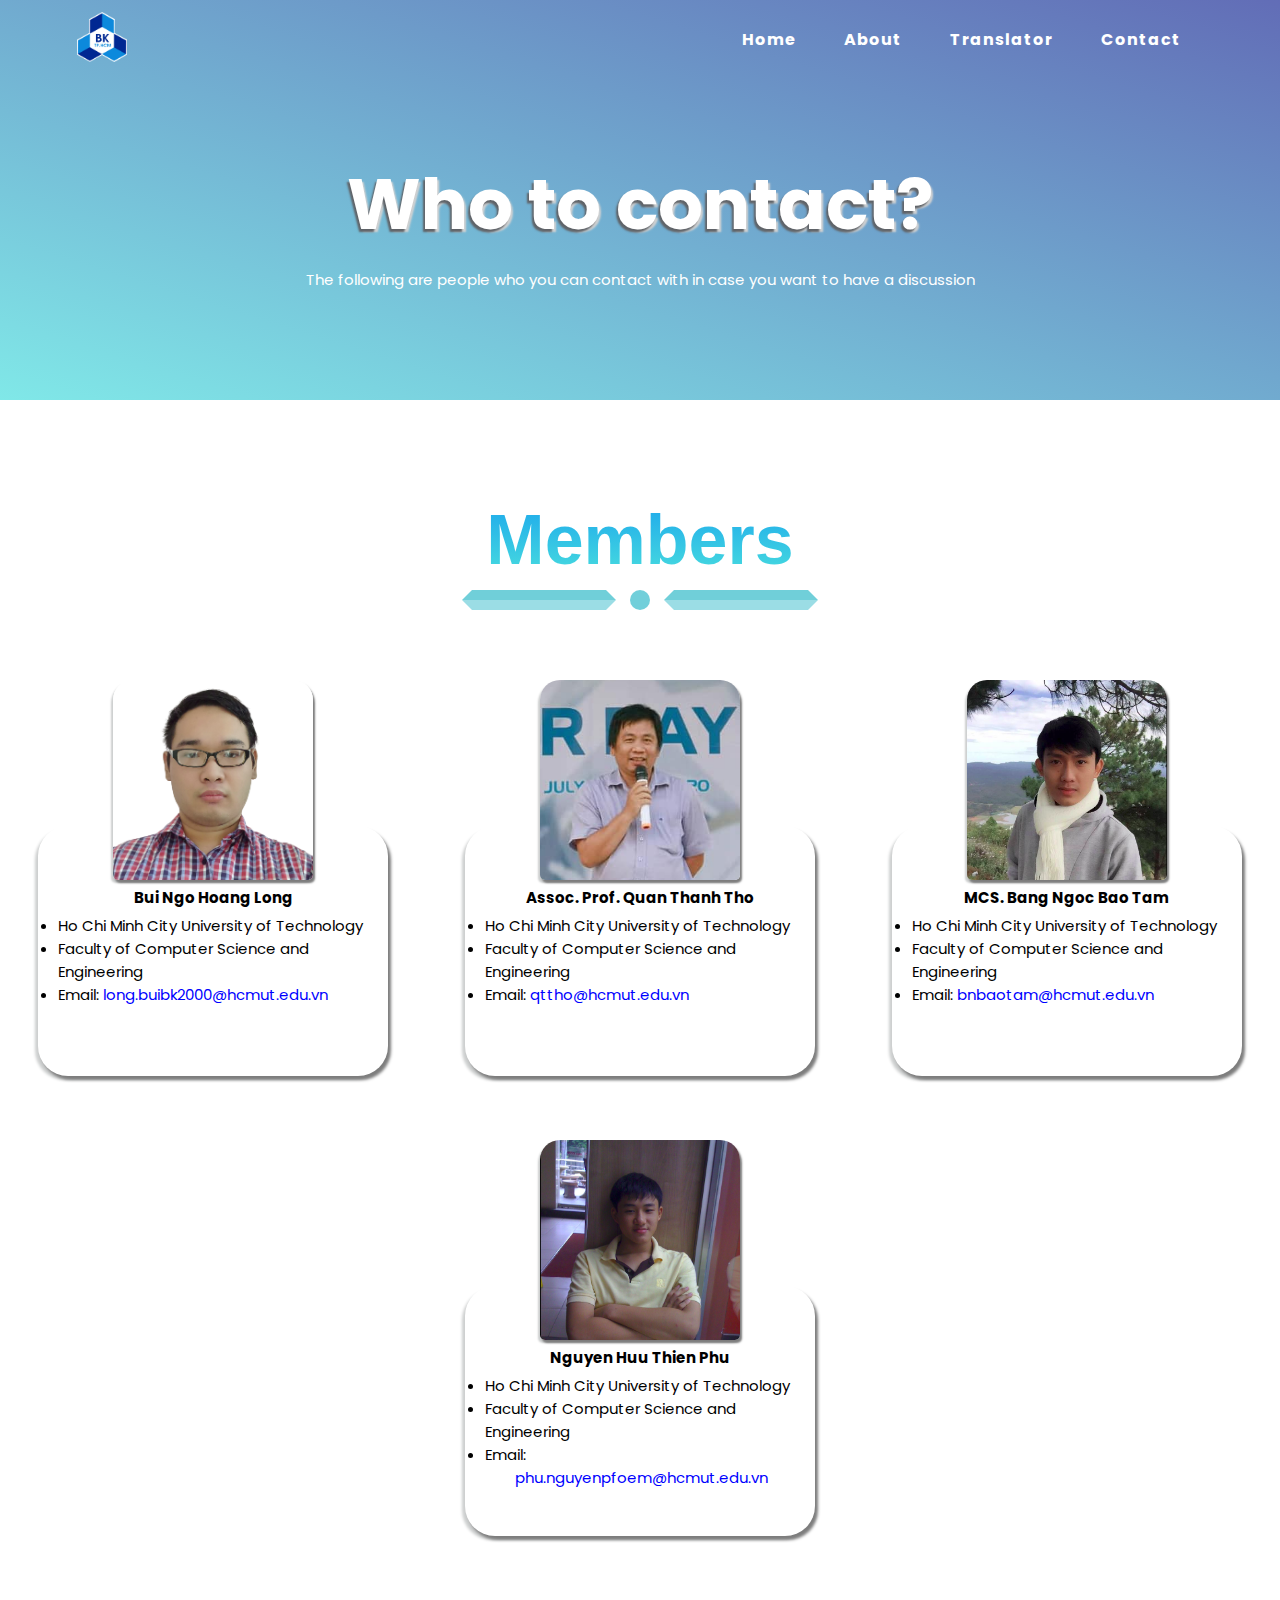
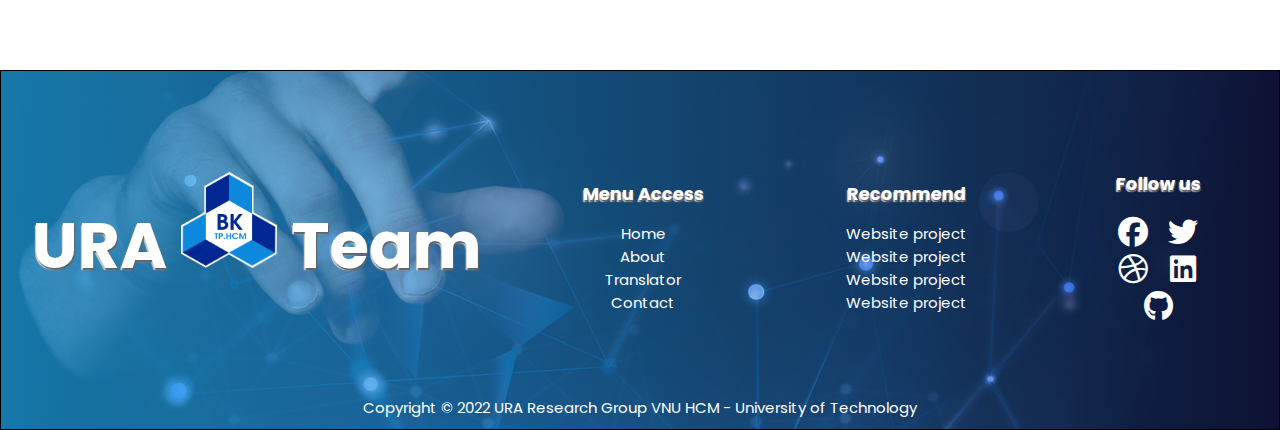
<file: index_contact.html>
<!DOCTYPE html>
<html lang="en">
<head>
    <meta charset="UTF-8">
    <meta http-equiv="X-UA-Compatible" content="IE=edge">
    <meta name="viewport" content="width=device-width, initial-scale=1.0">
    <link rel="stylesheet" href="https://cdnjs.cloudflare.com/ajax/libs/font-awesome/6.1.1/css/all.min.css">
    <link rel="stylesheet" href="css/styles.css">
    <title>Vietnamese - Bahnaric Neural Machine Translator</title>
</head>
<body>
    <!-- Header -->
    <section class="header" id="cntct">
        <nav id="navbar">
            <a href="index.html"><img src="images/logo.png"></a>
            <div class="nav-links" id="navLinks">
                <i class="fa fa-times" onclick="hidetab()"></i>
                <ul>
                    <li><a href="index.html">Home</a></li>
                    <li><a href="index_about.html">About</a></li>
                    <li><a href="index_translator.html">Translator</a></li>
                    <li><a href="index_contact.html">Contact</a></li>
                </ul>
            </div>
            <i class="fa fa-bars" onclick="showtab()"></i>
        </nav>

        <div class="text-box-contact">
            <h1>Who to contact?</h1>
            <p>The following are people who you can contact with in case you want to have a discussion</p>
        </div>
    </section>

    <section id="member-bar">
        <h1>Members</h1>
        <div class="under-heading">
            <div class="small-bar" id="bar1"></div>
            <div id="small-circle"></div>
            <div class="small-bar" id="bar2"></div>
        </div>
        <div id="portfolio">
            <div class="info BNHL">
                <div class="tag-img"><img src="images/BuiNgoHoangLong.png" alt="Bùi Ngô Hoàng Long"></div>
                <div class="info-text">
                    <p>Bui Ngo Hoang Long</p>
                    <li>Ho Chi Minh City University of Technology</li>
                    <li>Faculty of Computer Science and Engineering</li>
                    <li>Email: <a href="mailto:long.buibk2000@hcmut.edu.vn">long.buibk2000@hcmut.edu.vn</a></li>
                </div>
            </div>
            <div class="info QQT">
                <div class="tag-img"><img src="images/QuanThanhTho.png" alt="Quản Thành Thơ"></div>
                <div class="info-text">
                    <p>Assoc. Prof. Quan Thanh Tho</p>
                    <li>Ho Chi Minh City University of Technology</li>
                    <li>Faculty of Computer Science and Engineering</li>
                    <li>Email: <a href="mailto:qttho@hcmut.edu.vn">qttho@hcmut.edu.vn</a></li>
                </div>
            </div>
            <div class="info BNBT">
                <div class="tag-img"><img src="images/BangNgocBaoTam.png" alt="Băng Ngọc Bảo Tâm"></div>
                <div class="info-text">
                    <p>MCS. Bang Ngoc Bao Tam</p>
                    <li>Ho Chi Minh City University of Technology</li>
                    <li>Faculty of Computer Science and Engineering</li>
                    <li>Email: <a href="mailto:bnbaotam@hcmut.edu.vn">bnbaotam@hcmut.edu.vn</a></li>
                </div>
            </div>
            <div class="info NPTH">
                <div class="tag-img"><img src="images/NguyenHuuThienPhu.png" alt="Nguyễn Hữu Thiên Phú"></div>
                <div class="info-text">
                    <p>Nguyen Huu Thien Phu</p>
                    <li>Ho Chi Minh City University of Technology</li>
                    <li>Faculty of Computer Science and Engineering</li>
                    <li>Email: <a href="mailto:phu.nguyenpfoem@hcmut.edu.vn">phu.nguyenpfoem@hcmut.edu.vn</a></li>
                </div>
            </div>
        </div>
    </section>

    <footer style="background-image: linear-gradient(to right, rgba(28, 167, 236, 0.7), rgba(31,47,152, 0.3)), url(images/magicc.jpg);">
        <div class="overview">
            <div class="team">
                <a href="index.html"><span>URA <img src="images/logo.png"> Team</span></a>
            </div>
            <div class="link-content">
                <div class="links ft-box">
                    <h3>Menu Access</h3>
                    <ul>
                        <li><a href="index.html">Home</a></li>
                        <li><a href="index_about.html">About</a></li>
                        <li><a href="index_translator.html">Translator</a></li>
                        <li><a href="index_contact.html">Contact</a></li>
                    </ul>
                </div>
                <div class="recommend ft-box">
                    <h3>Recommend</h3>
                    <ul>
                        <li><a href="">Website project</a></li>
                        <li><a href="">Website project</a></li>
                        <li><a href="">Website project</a></li>
                        <li><a href="">Website project</a></li>
                    </ul>
                </div>
                <div class="follow ft-box">
                    <h3>Follow us</h3>
                    <ul>
                        <a class="btn-facebook" href="#"><i class="fa-brands fa-facebook fa-2x"></i></a>
                        <a class="btn-twitter" href="#"><i class="fa-brands fa-twitter fa-2x"></i></a>
                        <a class="btn-dribbble" href="#"><i class="fa-brands fa-dribbble fa-2x"></i></a>    
                        <a class="btn-linkedin" href="#"><i class="fa-brands fa-linkedin fa-2x"></i></a>
                        <a class="btn-github" href="#"><i class="fa-brands fa-github fa-2x"></i></a>
                    </ul>
                </div>
            </div>
        </div>
        <div class="copyright">
            Copyright &copy; 2022 URA Research Group <br> VNU HCM - University of Technology
        </div>
    </footer>
    <script src="js/script.js"></script>
</body>
</html>
</file>
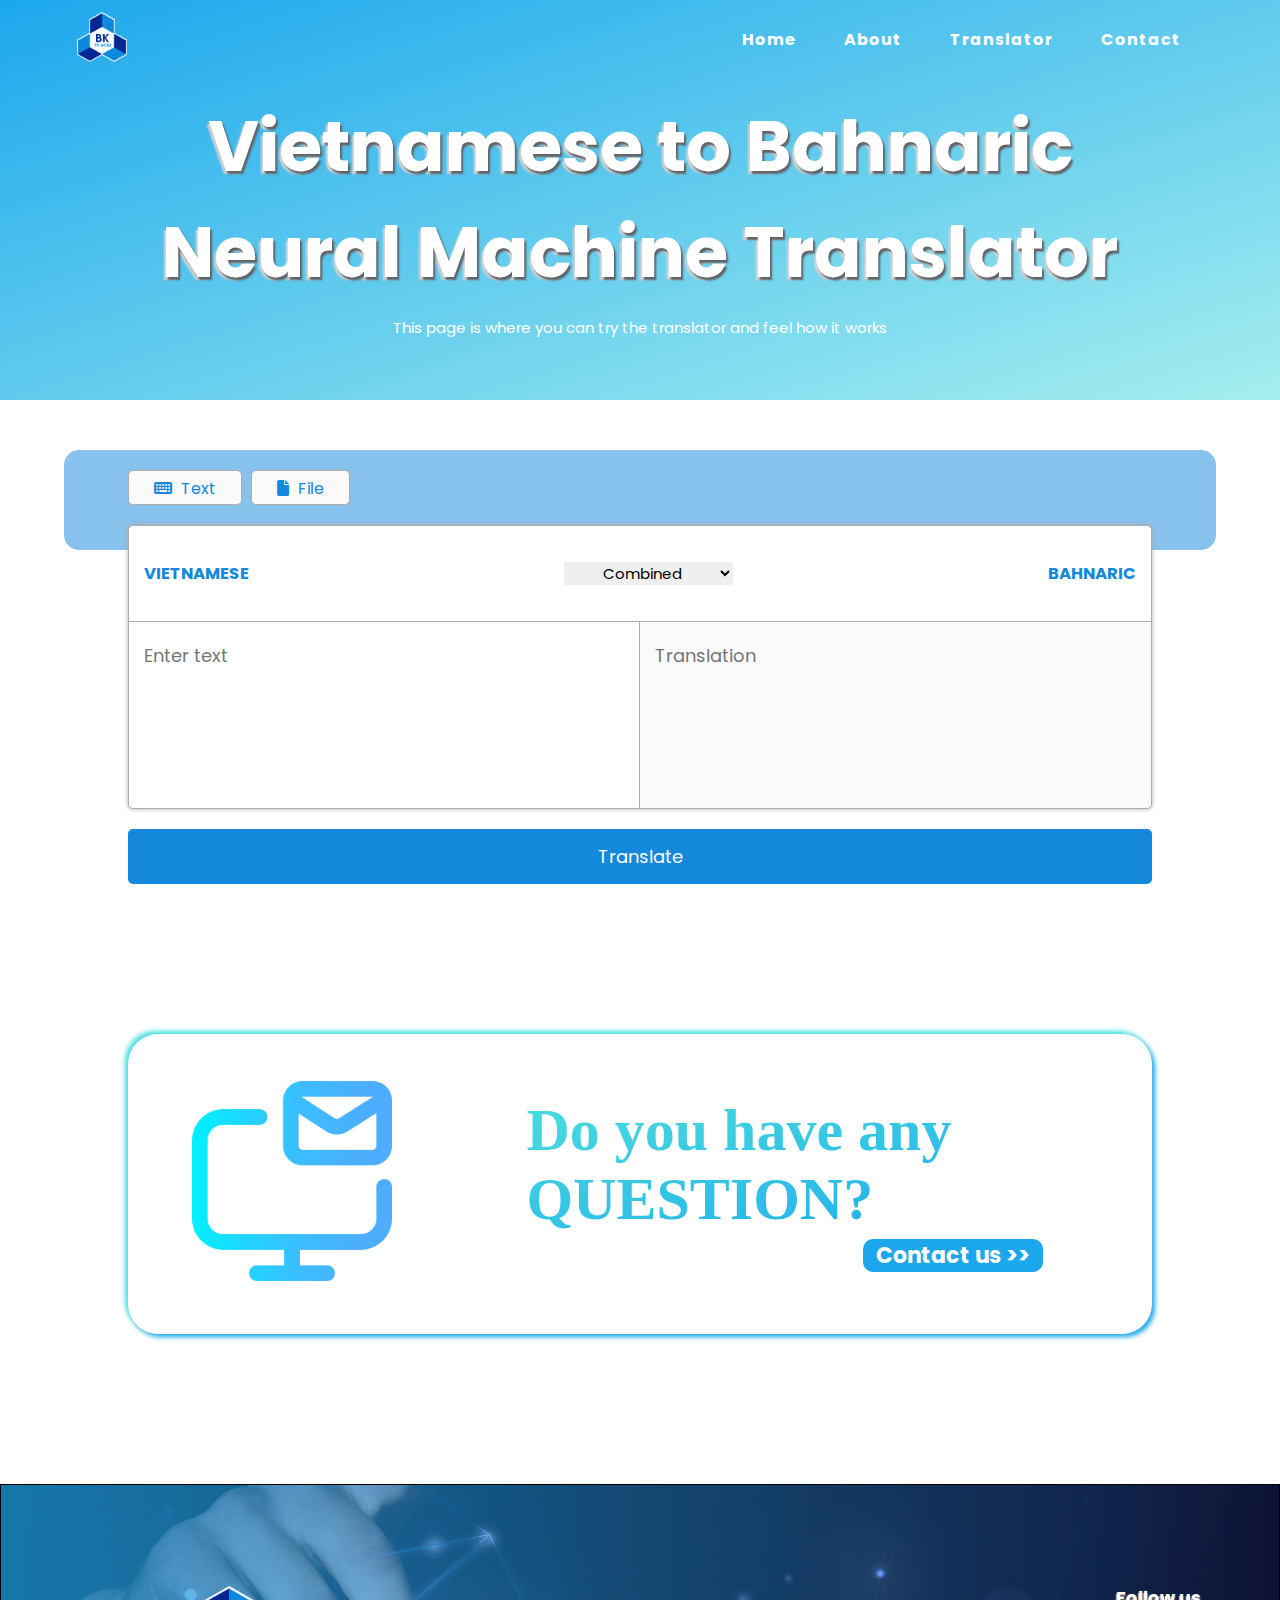
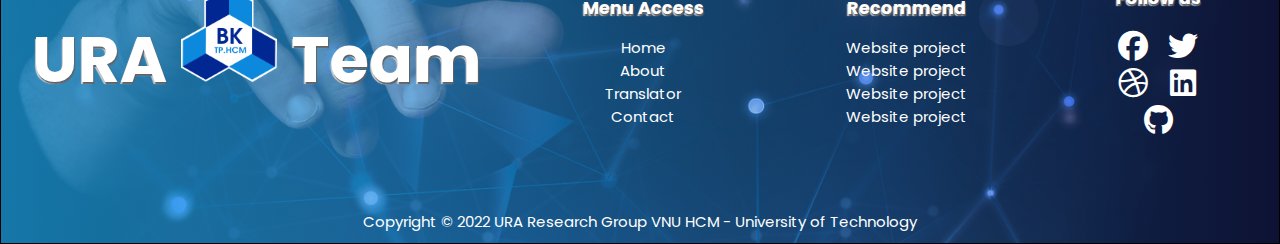
<file: index_translator.html>
<!DOCTYPE html>
<html lang="en">
<head>
    <meta charset="UTF-8">
    <meta http-equiv="X-UA-Compatible" content="IE=edge">
    <meta name="viewport" content="width=device-width, initial-scale=1.0">
    <link rel="stylesheet" href="https://cdnjs.cloudflare.com/ajax/libs/font-awesome/6.1.1/css/all.min.css">
    <link rel="stylesheet" href="css/styles.css">
    <title>Vietnamese - Bahnaric Neural Machine Translator</title>
</head>
<body>
    <!-- Header -->
    <section class="header" id="trnslt">
        <nav id="navbar">
            <a href="index.html"><img src="images/logo.png"></a>
            <div class="nav-links" id="navLinks">
                <i class="fa fa-times" onclick="hidetab()"></i>
                <ul>
                    <li><a href="index.html">Home</a></li>
                    <li><a href="index_about.html">About</a></li>
                    <li><a href="index_translator.html">Translator</a></li>
                    <li><a href="index_contact.html">Contact</a></li>
                </ul>
            </div>
            <i class="fa fa-bars" onclick="showtab()"></i>
        </nav>
        <div class="text-box-translator">
            <h1>Vietnamese to Bahnaric <br>Neural Machine Translator</h1>
            <p>This page is where you can try the translator and feel how it works</p>
        </div>
        <!-- <div class="img-h-trn"><img src="images/touchscreen.png"></div> -->
    </section>

    <div class="grey-bar"></div>
    <!-- Main content -->
    <div id="main-content">
        <div class="btn-holder">
            <button class="btn-translation-type">
                <span class="fa-solid fa-keyboard"></span>
                <span> Text</span>
            </button>
            <button class="btn-translation-type">
                <span class="fa-solid fa-file"></span>
                <span>File</span>
            </button>
        </div>
        <div class="container">
            <div class="translator">
                <ul class="controls">
                    <li class="row vn">
                        <span class="no-display-sm">Vietnamese</span>
                        <span class="no-display lang-abbr">Vie</span>
                    </li>
                    <li class="row">
                        <select>
                            <option value="combined">Combined</option>
                            <option value="loanformer">Loanformer</option>
                            <option value="pho-bert-fused-nmt">PhoBERT-Fused NMT</option>
                            <option value="transformer">Transformer</option>
                            <option value="bartpho">BartPho</option>
                        </select>
                    </li>
                    <li class="row bn">
                        <span class="no-display-sm">Bahnaric</span>
                        <span class="no-display lang-abbr">Bah</span>
                    </li>                
                </ul>
                <div class="text-input">    
                    <div class="vn-text-col">
                        <textarea id="input-txt" placeholder="Enter text"></textarea>
                    </div>
                    <div class="bn-text-col">
                        <textarea id="output-txt" placeholder="Translation" readonly disabled></textarea>
                        <div class="controls">
                            <button id="btn-speak" class="no-display"><i class="fa-solid fa-volume-high"></i></button>
                        </div>
                    </div>
                </div>
                <div class="file-input no-display">
                    <input type="file" id="btn-file-upload" hidden>
                    <label for="btn-file-upload" class="lb-file-upload">
                        <span class="fa-solid fa-upload"></span>
                        <span>Choose a file from your device</span>
                    </label>
                    <div class="uploaded-file no-display">
                        <div><span class="fa-solid fa-file"></span></div>
                        <div>
                            <div id="uploaded-file-name"></div>
                            <div id="uploaded-file-size"></div>
                        </div>
                        <button><span class="fa-solid fa-x"></span></button>
                    </div>
                </div>
            </div><!-- End of .translator -->
            <button id="btn-translate">Translate</button>
        </div><!-- End of .container -->
    </div><!-- End of #main-content -->

    <!--Email us-->
    <section id="mailus">
        <div><img src="images/email.png" alt="icon email"></div>
        <div>
            <h1>Do you have any <span>QUESTION?</span></h1>
            <h3 id="ctct"><a href="index_contact.html">Contact us >></a></h3>
        </div>
    </section>

    <footer style="background-image: linear-gradient(to right, rgba(28, 167, 236, 0.7), rgba(31,47,152, 0.3)), url(images/magicc.jpg);">
        <div class="overview">
            <div class="team">
                <a href="index.html"><span>URA <img src="images/logo.png"> Team</span></a>
            </div>
            <div class="link-content">
                <div class="links ft-box">
                    <h3>Menu Access</h3>
                    <ul>
                        <li><a href="index.html">Home</a></li>
                        <li><a href="index_about.html">About</a></li>
                        <li><a href="index_translator.html">Translator</a></li>
                        <li><a href="index_contact.html">Contact</a></li>
                    </ul>
                </div>
                <div class="recommend ft-box">
                    <h3>Recommend</h3>
                    <ul>
                        <li><a href="">Website project</a></li>
                        <li><a href="">Website project</a></li>
                        <li><a href="">Website project</a></li>
                        <li><a href="">Website project</a></li>
                    </ul>
                </div>
                <div class="follow ft-box">
                    <h3>Follow us</h3>
                    <ul>
                        <a class="btn-facebook" href="#"><i class="fa-brands fa-facebook fa-2x"></i></a>
                        <a class="btn-twitter" href="#"><i class="fa-brands fa-twitter fa-2x"></i></a>
                        <a class="btn-dribbble" href="#"><i class="fa-brands fa-dribbble fa-2x"></i></a>    
                        <a class="btn-linkedin" href="#"><i class="fa-brands fa-linkedin fa-2x"></i></a>
                        <a class="btn-github" href="#"><i class="fa-brands fa-github fa-2x"></i></a>
                    </ul>
                </div>
            </div>
        </div>
        <!-- <div class="team">
            <span>URA <img src="images/logo.png"> Team</span>
        </div> -->
        <div class="copyright">
            Copyright &copy; 2022 URA Research Group <br> VNU HCM - University of Technology
        </div>
    </footer>
    <script src="https://code.jquery.com/jquery-3.6.0.min.js" integrity="sha256-/xUj+3OJU5yExlq6GSYGSHk7tPXikynS7ogEvDej/m4=" crossorigin="anonymous"></script>    
    <script src="js/script_translator.js"></script>
</body>
</html>
</file>
<file: CSE VN - Bahnaric Neural Machine Translator/css/styles.css>
* {
    margin: 0;
    padding: 0;
    box-sizing: border-box;
}
body {
    font-family: Arial, Helvetica, sans-serif;
    font-size: 16px;
}
.float-left{
    float: left !important;
}
.float-right{
    float: right !important;
}

/* HEADER */
.header{
    height: 70px;
    text-align: center;
    position: relative;
    clear: both;
}
#header-logo, #navbar-logo{
    width: 50px;
    height: 50px;
    margin: 10px 20px 10px 30px;
}
.header .title{
    padding-top: 12px;
    text-align: center;
    display: inline-block;
}
.header h1{
    font-size: 1.2em;
    color: #032B91
}
.header h1 span{
    color: #1488DB;
}
.header a, .nav-bar a:hover, .nav-bar a:focus{
    text-decoration: none;
}
.header-button{
    height: 55px;
    width: 55px;
    margin: 5px 30px auto 20px;
    border-radius: 100%;
    border: 0;
    background-color: #fff;
    color: #afabab;
}
.active, .header-button:hover, .btn-translation-type:hover{
    background-color: #f0f0f0;
}
.header-button:hover, .btn-translation-type:hover{
    cursor: pointer;
}
.icon-bar{
    background-color: #afabab;
    height: 2.5px;
    width: 40%;
    border-radius: 1px;
    margin: 0 auto;
}
.icon-bar + .icon-bar{
    margin-top: 4px;
}
/* END OF HEADER */



/* NAVIGATION BAR */
#navbar-logo{
    margin: 10px auto;
}
.navbar{
    position: fixed;
    top: 0;
    right: 0;
    transform: translate(300px, 0);
    width: 250px;
    height: 100vh;
    overflow: auto;
    background-color: #fff;
    text-align: center;
    border-left: 1px solid #afabab;
    box-shadow: -1px 0px 10px #afabab;
    transition: transform 0.2s linear;
}
.navbar a, .navbar a:hover, .navbar a:focus{
    text-decoration: none;
}
.navbar a + hr{
    margin: 10px auto 20px;
}
.navbar li{
    display: flex;
    justify-content: center;
    align-items: center;
}
.navbar-list li a{
    width: 100%;
    padding: 20px 10px;
    text-align: left;
    font-size: 1em;
    color: #afabab;
}
.navbar-list li a:hover, .navbar-list li a:focus, .nav-list li a.active{
    background-color: #f0f0f0;
    color: #000;
    font-weight: bold;
}
/* END OF NAVIGATION BAR */


/* TRANSLATOR */
#main-content{
    margin-top: -80px
}
.grey-bar{
    background-color: #fafafa;
    height: 100px;
    border-top: 1px solid #afabab;
    border-bottom: 1px solid #afabab;
}
.btn-holder{
    width: 80%;
    margin-left: auto;
    margin-right: auto;
}
.btn-holder{
    margin-bottom: 20px;
}
.btn-translation-type{
    height: 35px;
    padding: 5px 25px;
    margin-right: 5px;
    text-align: center;
    background-color: #fafafa;
    border: 1px solid #afabab;
    border-radius: 5px;
    font-size: 1em;
    color: #1488DB;
    font-weight: 500;
}
.container{
    margin: 0 auto;
    width: 80%;
}
.translator{
    width: 100%;
    border-radius: 5px;
    border: 1px solid #afabab;
    background-color: #fff;
    box-shadow: 0px 0px 5px #afabab;
}
.translator .text-input{
    display: flex;
    border-top: 1px solid #afabab;
}
.text-input .vn-text{
    border-right: 1px solid #afabab;
    border-radius: 0 0 0 5px;
}
.text-input textarea{
    min-height: 175px;
    width: 100%;
    border: none;
    outline: none;
    resize: none;
    font-size: 1.3em;
    font-family: Arial, Helvetica, sans-serif;
    border-radius: 5px;
    padding: 20px 15px;
}
.controls, li{
    display: flex;
    align-items: center;
    justify-content: space-between;
}
.controls li span{
    color: #1488DB;
    font-size: 1.1em;
    font-weight: bold;
    text-transform: uppercase;
}
.controls{
    list-style: none;
    padding: 15px 15px;
}
.controls .row select{
    border: none;
    outline: none;
    font-size: 1em;
}
#btn-translate{
    width: 100%;
    margin: 20px auto;
    padding: 14px;
    border: none;
    outline: none;
    background-color: #1488DB;
    color: #fff;
    border-radius: 5px;
    font-size: 1.2em;
    cursor: pointer;
}
/* END OF TRANSLATOR */

/* MEDIUM SCREEN */
@media (max-width: 991px){
     /* TRANSLATOR */
    .container{
        width: 100%;
    }
    /* END OF TRANSLATOR */
}

/* SMALL SCREEN */
@media (max-width: 767px){

    /* TRANSLATOR */
    .translator .text-input{
        display: block;
    }
    /* END OF TRANSLATOR */
}
</file>
<file: css/styles.css>
@import url('https://fonts.googleapis.com/css2?family=Poppins&display=swap');
* {
    margin: 0;
    padding: 0;
    box-sizing: border-box;
    font-family: 'Poppins', sans-serif;
}
body {
    font-size: 15px;
}
.no-display{
    display: none !important;
}
html{
    scroll-behavior: smooth;
}

/*      HEADER      */
.header{
    width:100%;
    height: 760px;
    background-position: center;
    background-size: cover;
    position: relative;
}
nav>a>img{
    width: 50px;
    height: 50px;
}
nav#navbar{
    width: 100%;
    height: 80px;
    padding: 2% 6%;
    display: flex;
    justify-content: space-between;
    align-items: center;
}
.nav-links{
    flex: 1;
    text-align: right;
}
.nav-links ul li{
    list-style: none;
    display: inline-block;
    padding: 8px 12px;
    position: relative;
    margin-inline: 10px;
}
.nav-links ul li a{
    color: #FFF;
    text-decoration-line: none;
    font-size: 1rem;
    font-weight: bold;
    letter-spacing: 1px;
}
.nav-links ul li::after{
    content: "";
    width: 0%;
    height: 2px;
    background: #1F2F98;
    display: block;
    margin: auto;
    transition: 0.3s;
}
.nav-links ul li:hover::after{
    width: 100%;
}
.nav-links ul li:hover a{
    /* text-shadow: 1px 1px 1px #1F2F98,  -1px 1px 1px #1F2F98,  -1px -1px 1px #1F2F98,  1px -1px 1px #1F2F98; */
    color: #1F2F98;
}
.text-box{
    width: 90%;
    color: #fff;
    position: relative;
    top:50%;
    left: 50%;
    transform: translate(-50%, -50%);
    text-align: center;
}
.text-box h1{
    font-size: 70px;
    text-shadow: 2px 3px 2px #5F6368, -2px 3px 2px lightgrey;
}
.text-box p{
    font-size: 15px;
    margin: 10px 0 40px;
    color: #fff;

}
.more-info-btn{
    display: inline-block;
    text-decoration: none;
    color: #fff;
    padding: 12px 34px;
    font-size: 14px;
    background: linear-gradient(to right, #35BBCA,#D3DD18);
    position:relative;
    cursor: pointer;
    background-color: #1F2F98;
    border-radius: 15px;
}
.more-info-btn:hover{
    transform: scale(1.1);
    transition: 0.5s;
}
nav .fa{
    display: none;
}

/*---------------------------------*/
.custom-shape-divider-bottom-1655632709 {
    position: absolute;
    bottom: 0;
    left: 0;
    width: 100%;
    overflow: hidden;
    line-height: 0;
}
.custom-shape-divider-bottom-1655632709 svg {
    position: relative;
    display: block;
    width: calc(137% + 1.3px);
    height: 126px;
}
.custom-shape-divider-bottom-1655632709 .shape-fill {
    fill: #FFFFFF;
}
/*---------------------------------*/

@media (max-width: 767px) {
    .text-box h1{
        font-size:30px;
    }
    .nav-links ul li{
        display: block;
    }
    .nav-links ul li::after{
        display: none;
    }
    .nav-links ul li a:hover{
        color: black;
        font-weight: bolder;
        font-size: 1.1em;
        transition: 0.3s;
    }
    .nav-links ul li a{
        color: rgb(120, 115, 115);
    }
    .nav-links ul{
        padding: 30px;
    }
    .nav-links{
        position: fixed;
        background-color: #fff;
        border: 1px solid black;
        border-radius: 15px;
        height: 100%;
        width: 200px;
        top: 5px;
        bottom: 5px;
        right: -200px;
        text-align: left;
        z-index: 2;
        transition: 1s;
    }
    nav .fa{
        display:block;
        color: black;
        margin: 10px;
        font-size: 22px;
        cursor: pointer;
    }
    .nav-links ul li:hover a{
        text-shadow: none;
    }

    .meaning h1{
        font-size: 32px;
    }
}

/*      MEANING-HOME        */
.meaning{
    width: 100%;
    margin: auto;
    text-align: center;
    padding-top: 100px;
    margin-top: 100px;
}
.meaning h1, .xpl{
    width: fit-content;
    margin: auto;
    text-transform: uppercase;
    font-size: 2.7rem;
    font-weight: bolder;
    font-family: Verdana, Geneva, Tahoma, sans-serif;
}
.gradient-text{
    background-image: linear-gradient(to right, #4ADEDE 0%, #1CA7EC 100%);
    background-clip: text;
    -webkit-background-clip: text;
    color: transparent;
}
.gradient-text2{    
    background-image: linear-gradient(to right, #4ADEDE 0%, #1CA7EC 100%);
    background-clip: text;
    -webkit-background-clip: text;
    color: transparent;
}
.part-col{
    width: 100%;
    height: auto;
    display: flex;
    flex-direction: row;
    justify-content: space-around;
    align-items: center;
    flex-wrap: wrap;
}
.proper{
    width: 300px;
    height: auto;
    display: flex;
    flex-direction: column;
    justify-content: center;
    align-items: center;
    margin-left: 30px;
    margin-right: 30px;
}
.big-icon{
    width: 140px;
    height: 140px;
    position: relative;
    background-clip: padding-box;
    background-color: white;
    border-radius: 0 50% 50% 50%;
    display: flex;
    margin-top: 50px;
    justify-content: center;
    align-items: center;
}
/* .big-icon::before{
    content: "";
    position: absolute;
    inset: 0;
    z-index: -1;
    border-radius: 0 50% 50% 50%;
    background-image: linear-gradient(to left top, #4ADEDE, #787FF6);    
    margin: -10px;
} */
.big-icon i{
    font-size: 5rem;
    color: #1481b7;
    text-shadow: 2px 2px 5px rgb(186, 185, 185);
}
.big-icon + div{
    margin-top: 20px;
    font-size: 25px;
    text-transform: capitalize;
    font-weight: bolder;
    color: #1F2F98;
}
.proper p{
    width: 300px;
    height: auto;
    /* border: 1px solid green; */
    text-align: justify;
    margin-top: 10px;
    margin-bottom: 30px;
}
.xpl{
    margin-top: 160px;
    margin-bottom: 40px;
}
.container2{
    display: flex;
    width: 100%;
    height: 240px;
    margin-bottom: 20px;
    position: relative;
    justify-content: center;
    align-items: center;
}
.container2 a{
    width: calc(45% - 20px);
    margin-inline: 20px;
}
.taglink1, .taglink2, .taglink3{
    height: 240px;
    background-position: center;
    background-size: cover;
    border-radius: 20px;
    cursor: pointer;
    box-shadow: -3px 3px 2px #5F6368, 2px 3px 2px lightgrey;

}
.container2 + .container2{
    margin-top: 40px;
    margin-bottom: 200px;
}
.container2 + .container2 a{
    width: 90%;
}
.taglink1:hover div, .taglink2:hover div, .taglink3:hover div{
    border-radius: 20px;
    height: 240px;
    background-image: linear-gradient(rgb(74, 222, 222, .1), rgb(74, 222, 222, .1));
}
.taglink1:hover, .taglink2:hover, .taglink3:hover {
    transform: scale(1.05);
    box-shadow: 3px 3px 2px #5F6368, -2px 3px 2px lightgrey;
    transition: .5s;
}
@media (max-width: 1200px) {
    .container2{
        flex-direction: column;
        height: 520px;
        justify-content: flex-start;
    }
    .container2 + .container2{
        height: 250px;
    }
    .container2 a{
        width: 90%;
    }
    .taglink1{
        margin-bottom: 20px;
    }
    .taglink2{
        margin-top: 20px;
    }
}
@media (max-width: 767px) {
    .meaning h1, .xpl{
        font-size: 32px;
    }
}

/*      FOOTER      */
footer{
    width: 100%;
    height: 360px;
    border: 1px solid black;
    display: flex;
    flex-direction: column;
    align-items: center;
    justify-content: space-between;
    background-repeat: no-repeat;
    background-size: cover;
    background-position: center;
    color: white;
    flex-wrap: wrap;
}
.overview{
    width: 100%;
    display: flex;
    flex-direction: row;
    align-items: center;
    justify-content: space-between;
    margin-top: 100px;
}
.overview ul{
    list-style: none;
}
.overview a{
    color: white;
    text-decoration: none;
}
.link-content{
    width: 60%;
    display: flex;
    flex-direction: row;
    justify-content: space-around;
}
.ft-box{
    text-align: center;
    margin: auto 50px;
}
.team{
    width: 40%;
    font-size: 4rem;
    font-weight: bolder;
    height: 50px;
    text-align: center;
    color: white;
    margin-top: -100px;
    margin-left: auto;
    margin-right: auto ;
    text-shadow: 1px 2px 1px #5F6368, -1px 2px 1px lightgrey;
}
.team span img{
    width: 6rem;
    height: 6rem;
}
.copyright{
    text-align: center;
    margin-bottom: 10px;
    margin-top: 10px;
}
.copyright br{
    display: none;
}
.follow ul{
    margin-top: 10px;
    display: flex;
    justify-content: space-around;
    align-items: center;
    flex-wrap: wrap;
    text-align: center;
    list-style: none;
    text-decoration: none;
    color: white;
}
.follow i{
    width: 40px;
    margin-top: 5px;
    transition: .3s;
}
.follow i:hover{
    transform: scale(1.3);
    color: #00FFFF;
}

.link-content h3{
    margin-bottom: 15px;
    text-shadow: 1px 2px 1px #5F6368, -1px 2px 1px lightgrey;

}
.btn-github, .btn-facebook, .btn-twitter, .btn-dribbble, .btn-linkedin{
    margin-left: auto;
    margin-right: auto;
}
@media (max-width: 1300px){
    .follow ul{
        width: 100px;
    }
}
@media (max-width: 1200px){
    footer{
        height: 480px;
        justify-content: space-between;
    }
    .follow {
        margin: 0;
    }
    .follow ul{
        width: 300px;
        margin: 0 auto;
    }
    .overview{
        flex-direction: column;
    }
    .link-content{
        width: 100%;
    }
    .team{
        width: 100%;
        margin-top: -50px;
        margin-left: auto;
        margin-right: auto ;
        margin-bottom: 100px;
    }
    .ft-box{
        margin-top: 25px;
        margin-bottom: 25px;
    }
    
}
@media (max-width: 1099px){
    
    .team{
        width: 100%;
        font-size: 3rem;
        height: 50px;
        text-align: center;
        color: white;
        margin-left: 17px;
    }
    .team span img{
        width: 5rem;
        height: 5rem;
    }
}
@media (max-width: 767px){
    footer{
        height: 800px;
    }
    .link-content{
        margin-top: -30px;
        flex-direction: column;
    }
    
    .team{
        font-size: 2rem;
        font-weight: bolder;
        height: 50px;
        text-align: center;
        color: white;
    }
    .team span img{
        width: 4rem;
        height: 4rem;
    }
    .copyright br{
        display: block;
    }
}

/*      ABOUT       */
#ab{
    background-image: linear-gradient(to right bottom, rgba(120,127,246,0.6), rgba(74,222,222,0.4));
}
.text-box-about{
    width: 60%;
    color: #fff;
    position: absolute;
    top:48%;
    left: 8%;
    transform: translate(0, -50%);
    text-align: left;
}
.text-box-about h1{
    font-size: 70px;
    text-shadow: 2px 3px 2px #5F6368, -2px 3px 2px lightgrey;
}
.text-box-about p{
    font-size: 15px;
    margin: 10px 0 20px;
    color: #fff;
    width: 80%;
}
.start-now-btn{
    display: inline-block;
    text-decoration: none;
    color: #fff;
    padding: 12px 34px;
    font-size: 14px;
    background: linear-gradient(to right bottom,rgba(74, 222, 222, 0.9), rgba(28,167,236, 0.1));
    position:relative;
    cursor: pointer;
    background-color: #1F2F98;
    border-radius: 15px;

}
.start-now-btn:hover{
    transform: scale(1.1);
    transition: 0.5s;
}
.img-h-ab{
    text-align: right;
}
.img-h-ab img{
    width: 38%;
    margin-right: 5%;
    margin-top: 0%;
}
.brid-1{
    width: 100%;
    height: 300px;
    background: linear-gradient(to bottom, rgba(255,255,255,0.3), rgba(143, 255, 218, 0.7));
}
.tab-bar{
    width: 100%;
    display: flex;
    justify-content: center;
    align-items: center;
    flex-wrap: wrap;
    margin-top: -55px;
}
.tab-bar button {
    background-color: inherit;
    float: left;
    border: none;
    outline: none;
    cursor: pointer;
    padding: 14px 16px;
    transition: 0.3s;
    font-size: 17px;
    font-weight: bold;
}
.tab-bar button:hover {
    background-color: rgb(49, 224, 166);
    color: #fff;
    transform: scale(1.1);
}
.content-area{
    padding: 80px 15%;
}
.content-area h1{
    background-image: linear-gradient(to bottom, #7BD5F5 0%, #787FF6 100%);
    background-clip: text;
    -webkit-background-clip: text;
    margin-top: 20px;
    color: transparent;
    font-weight: bolder;
    font-family: Verdana, Geneva, Tahoma, sans-serif;
}
.content-area p{
    margin: 20px 0 0 0;
    text-align: justify;
}
.content-area li{
    margin: 10px 0;
    text-align: justify;
}
.row{
    display: flex;
    justify-content: center;
    align-items: center;
    margin: 20px 0;
}
.row img{
    width: 500px;
    display: flex;
}
#alp, #trnfm, #bert, #bart, #nmt, #lnfm, #synonym, #collect, #process{
    text-align: center;
    margin-top: 20px;
}
@media (max-width: 1200px) {
    .row{
        flex-direction: column;
    }

    .text-box-about h1{
        font-size: 50px;
    }
    .img-h-ab img{
        width: 40%;
        margin-top: 0%;
    }
}
@media (max-width: 767px) {
    .text-box-about{
        width: 80%;
        color: #fff;
        position: absolute;
        top:48%;
        left: 8%;
        transform: translate(0, -50%);
        text-align: center;
    }
    .text-box-about h1{
        font-size: 30px;
    }
    .text-box-about p{
        font-size: 15px;
        margin: 10px 0 20px;
        margin-left: auto;
        margin-right: auto;
        color: #fff;
        width: 100%;
    }
    .start-now-btn{
        display: inline-block;
        text-decoration: none;
        color: #fff;
        border: 1px solid #fff;
        padding: 12px 34px;
        font-size: 14px;
        background: transparent;
        position:relative;
        cursor: pointer;
        background-color: #1F2F98;
        border-radius: 15px;
    }
    .start-now-btn:hover{
        transform: scale(1.1);
        transition: 0.5s;
    }
    .img-h-ab img{
        display: none;
    }
    .row img, #alp img, #trnfm img, #bert img, #bart img, #nmt img, #lnfm img, #collect img, #process img{
        width: 350px;
    }
    .tab-bar{
        margin-top: -107.8px;
    }
}

/*          TRANSLATOR      */
#trnslt{
    background-image: linear-gradient(to left top, rgb(74, 222, 222, 0.5), rgb(28, 167, 237));
    height: 400px;
}
.text-box-translator{
    width: 100%;
    color: #fff;
    position: absolute;
    top: 50%;
    left: 50%;
    transform: translate(-50%, -40%);
    text-align: center;
}
.text-box-translator h1{
    font-size: 70px;
    text-shadow: 2px 3px 2px #5F6368, -2px 3px 2px lightgrey;
}
.text-box-translator p{
    font-size: 15px;
    margin: 10px 0 20px;
    color: #fff;
    width: 100%;
}
.img-h-trn{
    text-align: center;
    margin-top: 420px;
}
.img-h-trn img{
    width: 50px;
}
.btn-translation-type:hover{
    background-color: #f0f0f0;
}
.btn-translation-type:hover{
    cursor: pointer;
}
#main-content{
    margin-top: -130px;
    margin-bottom: 130px;
}
.grey-bar{
    background-color: #1488db82;
    height: 100px;
    width: 90%;
    margin: 50px auto;
    padding: 50px 0;
    border-radius: 15px;
}
.btn-holder{
    width: 80%;
    margin-left: auto;
    margin-right: auto;
}
.btn-holder{
    margin-bottom: 20px;
}
.btn-translation-type{
    height: 35px;
    padding: 5px 25px;
    margin-right: 5px;
    text-align: center;
    background-color: #fafafa;
    border: 1px solid #afabab;
    border-radius: 5px;
}
.btn-translation-type span{
    font-size: 16px;
    color: #1488DB;
}
.btn-translation-type span + span{
    margin-left: 5px;
}
.container{
    margin: 0 auto;
    width: 80%;
}
.translator{
    width: 100%;
    border-radius: 5px;
    border: 1px solid #afabab;
    background-color: #fff;
    box-shadow: 0px 0px 5px #afabab;
}
.translator .text-input, .translator .file-input{
    display: flex;
    border-top: 1px solid #afabab;
}
.text-input > div{
    width: 100%;
    height: auto;
}
.text-input .vn-text-col{
    border-right: 1px solid #afabab;
    border-radius: 0 0 0 5px;
}
.text-input .bn-text-col{
    background-color: #fafafa;
    border-radius: 0 0 5px 0;
}
.text-input .vn-text-col textarea{
    height: 100%;
    min-height: 120px;
    border-radius: 0 0 0 5px;
}
.text-input .bn-text-col textarea{
    height: 120px;
}
.text-input textarea{
    width: 100%;
    border: none;
    outline: none;
    resize: none;
    font-size: 1.2em;
    padding: 20px 15px;
}
.bn-text-col textarea{
    background: none;
}
.controls, .controls li{
    display: flex;
    align-items: center;
    justify-content: space-between;
}
.controls li span{
    color: #1488DB;
    font-size: 1.1em;
    font-weight: bold;
    text-transform: uppercase;
}
.lang-abbr{
    display: none;
}
.controls{
    list-style: none;
    padding: 15px 15px;
}
.controls .row select{
    border: none;
    outline: none;
    font-size: 1em;
    text-align: center;
}
.text-input > div > .controls{
    background: none;
    border-radius: 0 0 5px 0;   
    height: 60px; 
}
.text-input > div > .controls button, .uploaded-file button{
    font-size: 1.2em;
    border-radius: 100%;
    border: 0;
    background: none;
    width: 45px;
    height: 45px;
    text-align: center;
    color: #5F6368;
}
.text-input > div > .controls button:hover, .uploaded-file button:hover{
    background-color: #f0f0f0;
    cursor: pointer;
}
.translator .file-input{
    align-items: center;
    justify-content: center;
    height: 170px;
    text-align: center;
}
.file-input .lb-file-upload{
    background-color: #1488DB;
    color: #fff;
    padding: 10px 10px;
    border-radius: 5px;
}
.file-input .lb-file-upload span + span{
    margin-left: 5px;
}
.uploaded-file{
    align-items: center;
    justify-content: space-between;
    width: 50%;
    height: 90px;
    border-radius: 5px;
    background-color: #fafafa;
    padding: 7px;
}
.uploaded-file div{
    color: #5F6368;
}
.uploaded-file div:nth-child(1) span{
    width: 70px;
    font-size: 2.3em;
}
.uploaded-file div:nth-child(2){
    width: calc(100% - 115px);
}
#uploaded-file-name{
    color: #000;
    white-space: nowrap;
    text-overflow: ellipsis;
    overflow: hidden;
    width: 100%;
}
#uploaded-file-size{
    font-size: 0.8em;
}
.uploaded-file div:nth-child(2) div{
    text-align: left;
}
#btn-translate{
    width: 100%;
    margin: 20px auto;
    padding: 14px;
    border: none;
    outline: none;
    background-color: #1488DB;
    color: #fff;
    border-radius: 5px;
    font-size: 1.2em;
    cursor: pointer;
}
#mailus{
    width: 80%;
    height: 300px;
    margin-bottom: 150px;
    margin-inline: auto;
    border-radius: 30px;
    display: flex;
    box-shadow: -3px -3px 5px #4ADEDE, 3px 3px 5px #1CA7EC;
    align-items: center;
    padding-inline: 10%;
    transition: .5s;
    position: relative;
}
#mailus:hover{
    margin-top: -10px;
    margin-bottom: 160px;
}
#mailus div:nth-child(1){
    margin-right: 20%;
}
#mailus img{
    width: 200px;
}
#mailus h1{
    background: linear-gradient(to right bottom, #4ADEDE, #1CA7EC);
    background-clip: text;
    -webkit-background-clip: text;
    color: transparent;
    font-family: Cambria, Cochin, Georgia, Times, 'Times New Roman', serif;
    font-size: 60px;
}
#mailus h1 span{
    
    font-family: Cambria, Cochin, Georgia, Times, 'Times New Roman', serif;
    font-weight: bolder;
}
#mailus h3{
    background-color: #1CA7EC;
    color: white;
    border-radius: 10px;
    width: 180px;
    font-size: 22px;
    text-align: center;
    margin-left: 60%;
    margin-top: 5px;
    transition: .5s;
}
#mailus h3 a{
    text-decoration-line: none;
    color: white;
}
#ctct:hover{
    transform: scale(1.2);
}
@media (max-width: 1350px){
    #mailus{
        padding-inline: 5%;
    }
    #mailus div:nth-child(1){
        margin-right: 15%;
    }
}
@media (max-width: 1200px){
    #mailus{
        padding-inline: 5%;
    }
    #mailus div:nth-child(1){
        margin-right: 10%;
    }
    #mailus h1{
        font-size: 50px;
    }
    #mailus h3{
        margin-left: 50%;
    }
}
@media (max-width: 991px){
    .no-display-md{
        display: none !important;
    }
    .container{
        width: 100%;
    }
    .text-box-translator h1{
        font-size: 50px;
    }
    .grey-bar{
        width: 100%;
    }
    
}
@media (max-width: 890px){
    #mailus img{
        width: 100px;
    }
}
 @media (max-width: 767px) {
    .no-display-sm{
        display: none !important;
    }

    .translator .text-input{
        flex-direction: column;
    }
    .text-input .vn-text-col{
        border: 0;
    }
    .lang-abbr{
        display: inline-block !important;
    }
    .text-box-translator h1{
        font-size: 30px;
    }
    .grey-bar{
        width: 100%;
    }
    #mailus div:nth-child(1){
        margin-right: 6%;
    }
    #mailus h1{
        font-size: 30px;
        margin-bottom: 20px;
    }
    #mailus h3{
        margin-left: 10%;
    }
}


/*      CONTACT     */
#cntct{
    background-image: linear-gradient(to left bottom, rgb(31, 47, 152, .7), rgba(74, 222, 222, 0.7));
    height: 400px;
}
.text-box-contact{
    width: 100%;
    color: #fff;
    position: absolute;
    top: 50%;
    left: 50%;
    transform: translate(-50%, -30%);
    text-align: center;
}
.text-box-contact h1{
    font-size: 70px;
    text-shadow: -2px 3px 2px #5F6368, 2px 3px 2px lightgrey;
}
.text-box-contact p{
    font-size: 15px;
    margin: 10px 0 20px;
    color: #fff;
    width: 100%;
}
#member-bar{
    width: 100%;
    margin-top: 100px;
    margin-bottom: 100px;
}
#member-bar h1{
    width: 100%;
    background: linear-gradient(to bottom, rgb(28, 167, 236), rgb(74, 222, 222));
    background-clip: text;
    -webkit-background-clip: text;
    color: transparent;
    font-size: 70px;
    font-family:Impact, Haettenschweiler, 'Arial Narrow Bold', sans-serif;
    text-align: center;
    margin-inline: auto;
}
.under-heading{
    width: 30%;
    height: 20px;
    margin: 10px auto;
    display: flex;
    flex-direction: row;
}
.small-bar{
    width: 40%;
    height: 20px;
    margin: auto;
    border: 10px solid transparent;
    border-bottom-color: #35BBCA;
    position: relative;
    top: -10px;
    opacity: 70%;
    display: flex;
}
.small-bar::after{
    content: '';
    position: absolute;
    left: -10px;
    top: 10px;
    width: 100%;
    height: 0;
    border: 10px solid transparent;
    border-top-color: #35BBCA;
    opacity: 70%;
}
#small-circle{
    width: 20px;
    height: 20px;
    background-color: #35BBCA;
    opacity: 70%;
    display: flex;
    border-radius: 50%;
}
#portfolio{
    display: flex;
    align-items: center;
    justify-content: space-around;
    flex-wrap: wrap;
    padding-top: 20px;
    position: relative;
    margin-top: 20px;
}
#portfolio .info{
    width: 350px;
    min-height: 400px;
    margin-bottom: 30px;
    margin-top: 30px;
    margin-inline: 10px;
}
.tag-img{
    text-align: center;
}
.tag-img img{
    width: 200px;
    height: 200px;
    object-fit: cover;
    border-radius: 20px 20px 5px 5px;
    box-shadow:  2px 3px 2px #7d7d7d, -2px 3px 2px #cdcfcf;

}
.info-text{
    background-color: #fff;
    border-radius: 30px;
    padding-top: 60px;
    margin-top: -60px;
    padding-inline: 20px;
    padding-bottom: 30px;
    box-shadow:  3px 4px 3px #7d7d7d, -3px 4px 3px #cdcfcf;
    height: 250px;
}
.info-text p:first-child{
    font-weight: bold;
    text-align: center;
    margin-bottom: 5px;
}
.info-text li:nth-child(4) a{
    color: blue;
    text-decoration: none;
}
.NPTH .info-text li:nth-child(4) a{
    margin-left: 30px;
}

@media (max-width: 1127px){
    .BNBT{
        order: 2;
    }
    .QQT{
        order: 1;
    }
    .BNHL{
        order: 3;
    }
    .NPTH{
        order: 4;
    }
}
@media (max-width: 767px) {
    .text-box-contact{
        width: 90%;
    }
    .text-box-contact h1{
        font-size: 30px;
    }
}
</file>
